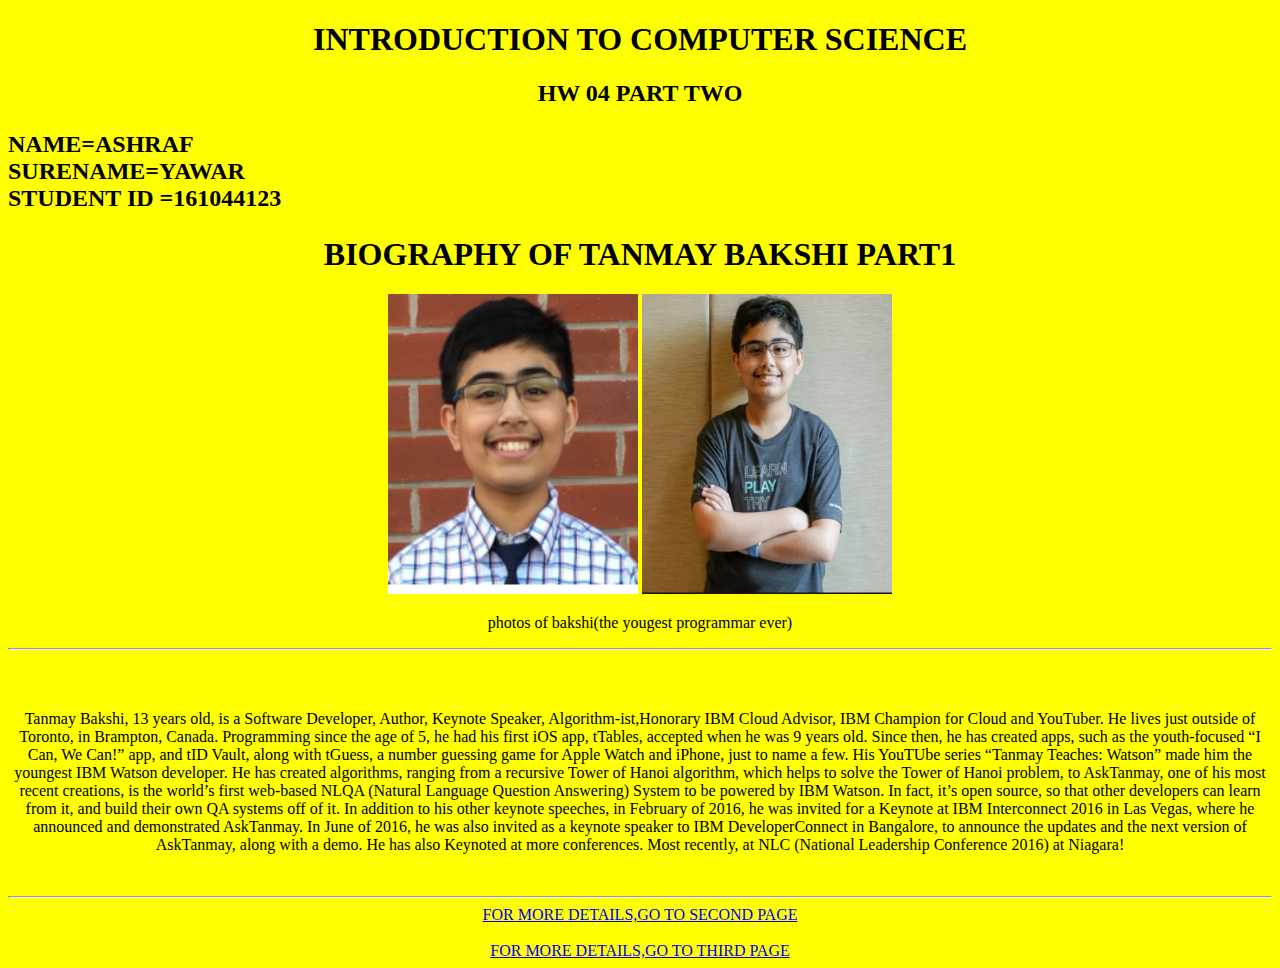
<file: assets/projects/html_css_homework/homework.html>
<!DOCTYPE html>
<html div style="background-color:yellow">
<body align="center"  color="red">

<h1 ALIGN="center">INTRODUCTION TO COMPUTER SCIENCE </h1>
<h2 ALIGN="center">HW 04 PART TWO </h>
<p align="left">NAME=ASHRAF <br>SURENAME=YAWAR<br>STUDENT ID =161044123</p>
<h1 align="center">BIOGRAPHY OF  TANMAY BAKSHI PART1</h1>
<img src="BAKSHI.PNG" width="250" height="300"> </img>
<img src="BAKSHI2.PNG" width="250" height="300"></img>
<p> photos of bakshi(the yougest programmar ever)</p>
<hr>
<br>
<br>
<p align="center">Tanmay Bakshi, 13 years old, is a Software Developer, Author, Keynote Speaker, Algorithm-ist,Honorary IBM Cloud Advisor, IBM Champion for Cloud and YouTuber. He lives just outside of Toronto, in Brampton, Canada.
Programming since the age of 5, he had his first iOS app, tTables, accepted when he was 9 years old. Since then, he has created apps, such as the youth-focused “I Can, We Can!” app, and tID Vault, along with tGuess, a number guessing game for Apple Watch and iPhone, just to name a few.
His YouTUbe series “Tanmay Teaches: Watson” made him the youngest IBM Watson developer.
He has created algorithms, ranging from a recursive Tower of Hanoi algorithm, which helps to solve the Tower of Hanoi problem, to AskTanmay, one of his most recent creations, is the world’s first web-based NLQA (Natural Language Question Answering) System to be powered by IBM Watson. In fact, it’s open source, so that other developers can learn from it, and build their own QA systems off of it.
In addition to his other keynote speeches, in February of 2016, he was invited for a Keynote at IBM Interconnect 2016 in Las Vegas, where he announced and demonstrated AskTanmay. In June of 2016, he was also invited as a keynote speaker to IBM DeveloperConnect in Bangalore, to announce the updates and the next version of AskTanmay, along with a demo. 
He has also Keynoted at more conferences. Most recently, at NLC (National Leadership Conference 2016) at Niagara!
</p>
<br>
<hr>

<a href="second page.html"> FOR MORE DETAILS,GO TO SECOND PAGE</a>
<br>
<br>
<a href="third page.html"> FOR MORE DETAILS,GO TO THIRD PAGE</a>



</body>
</html>
</file>
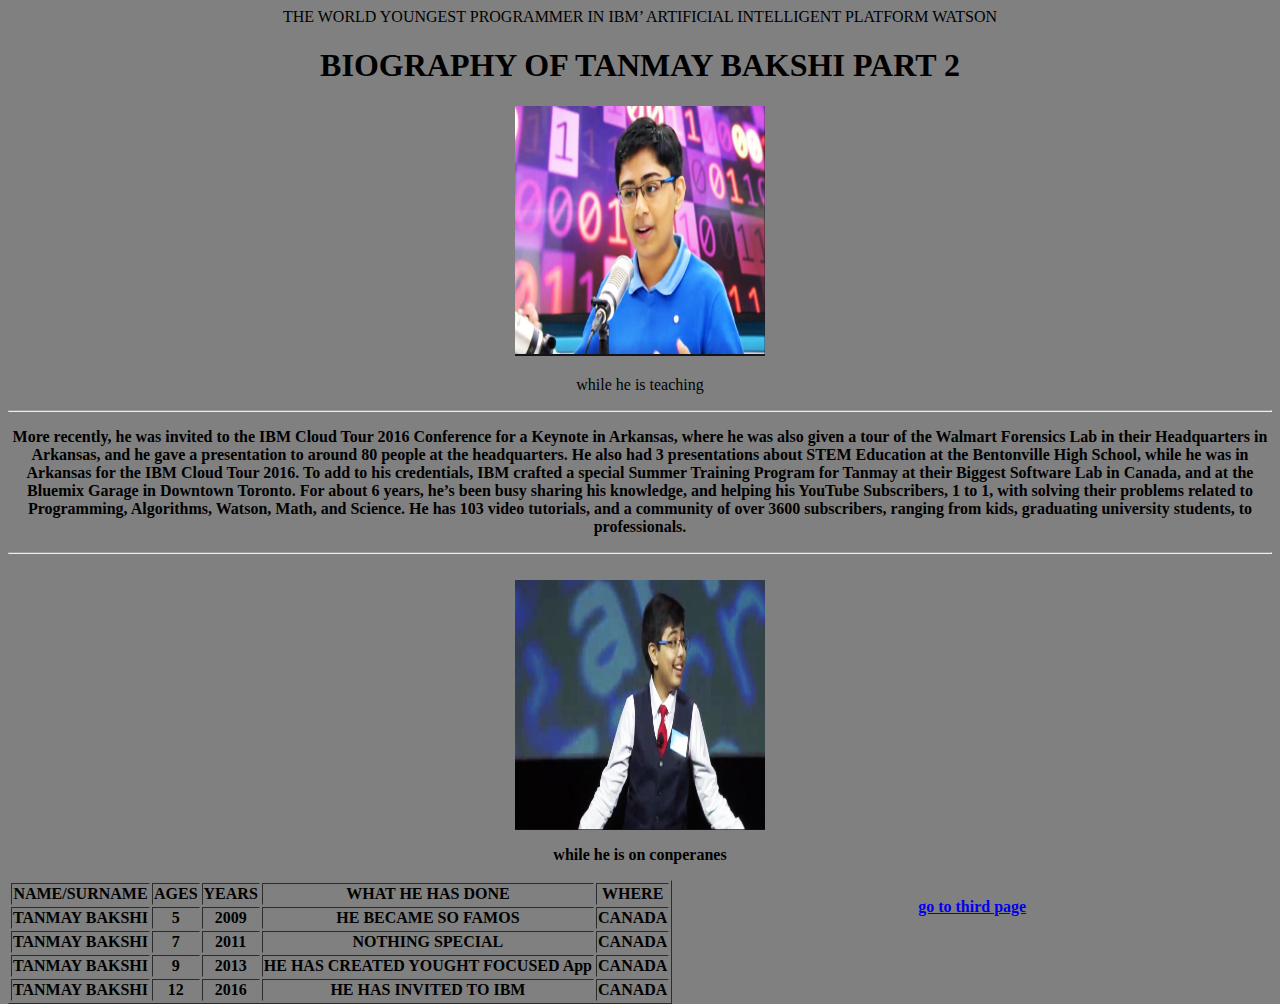
<file: assets/projects/html_css_homework/second page.html>
<!DOCTYPE HTML>

<html align="center" div style="background-color:gray">


<tiitle b>THE WORLD YOUNGEST PROGRAMMER IN IBM’ ARTIFICIAL INTELLIGENT PLATFORM WATSON</title>
<body>
<h1>BIOGRAPHY OF  TANMAY BAKSHI PART 2</h1>
<img src="BAKSHI3.PNG" width="250" height="250"></img>
<p align="center"> while he is teaching</p>
</head>
<body>

<hr>
<R>
<p align="center"><b>More recently, he was invited to the IBM Cloud Tour 2016 Conference for a Keynote in Arkansas, where he was also given a tour of the Walmart Forensics Lab in their Headquarters in Arkansas, and he gave a presentation to around 80 people at the headquarters. 
He also had 3 presentations about STEM Education at the Bentonville High School, while he was in Arkansas for the IBM Cloud Tour 2016.
To add to his credentials, IBM crafted a special Summer Training Program for Tanmay at their Biggest Software Lab in Canada, and at the Bluemix Garage in Downtown Toronto.
For about 6 years, he’s been busy sharing his knowledge, and helping his YouTube Subscribers, 1 to 1, with solving their problems related to Programming, Algorithms, Watson, Math, and Science.
He has 103 video tutorials, and a community of over 3600 subscribers, ranging from kids, graduating university students, to professionals.
</p>
<hr>
<br>
<table border="1" align="left">
<img src="BAKSHI4.PNG" width="250" height="250"align="center"></img>
<br>
<p align="center">while he is on conperanes </p>
  <tr>
    <th>NAME/SURNAME</th>
    <th>AGES</th>
	<th>YEARS</th>
	<th>WHAT HE HAS DONE</th>
	<th>WHERE </th>
  </tr>
  <tr>
    <td>TANMAY BAKSHI</td>
    <td>5</td>
	<td>2009</td>
	<td>HE BECAME SO FAMOS</td>
	<td>CANADA</td>
  </tr>
  <tr>
    <td>TANMAY BAKSHI</td>
    <td>7</td>
	<td>2011</td>
	<td>NOTHING SPECIAL</td>
	<td>CANADA</td>
  </tr>
  <tr>
  <td> TANMAY BAKSHI </td>
  <td>9</td>
  <td>2013</td>
  <td>HE HAS CREATED YOUGHT FOCUSED App</td>
  <td>CANADA</td>
  </tr>
  <tr> 

<td>TANMAY BAKSHI</td>
<td>12</td>
<td>2016</td>
<td>HE HAS INVITED TO IBM </td> 
<td>CANADA</td>
  </tr>
</table>
<br>
<a href="third page.html"> go to third page</a>

</body>
<br>

</html>
</file>
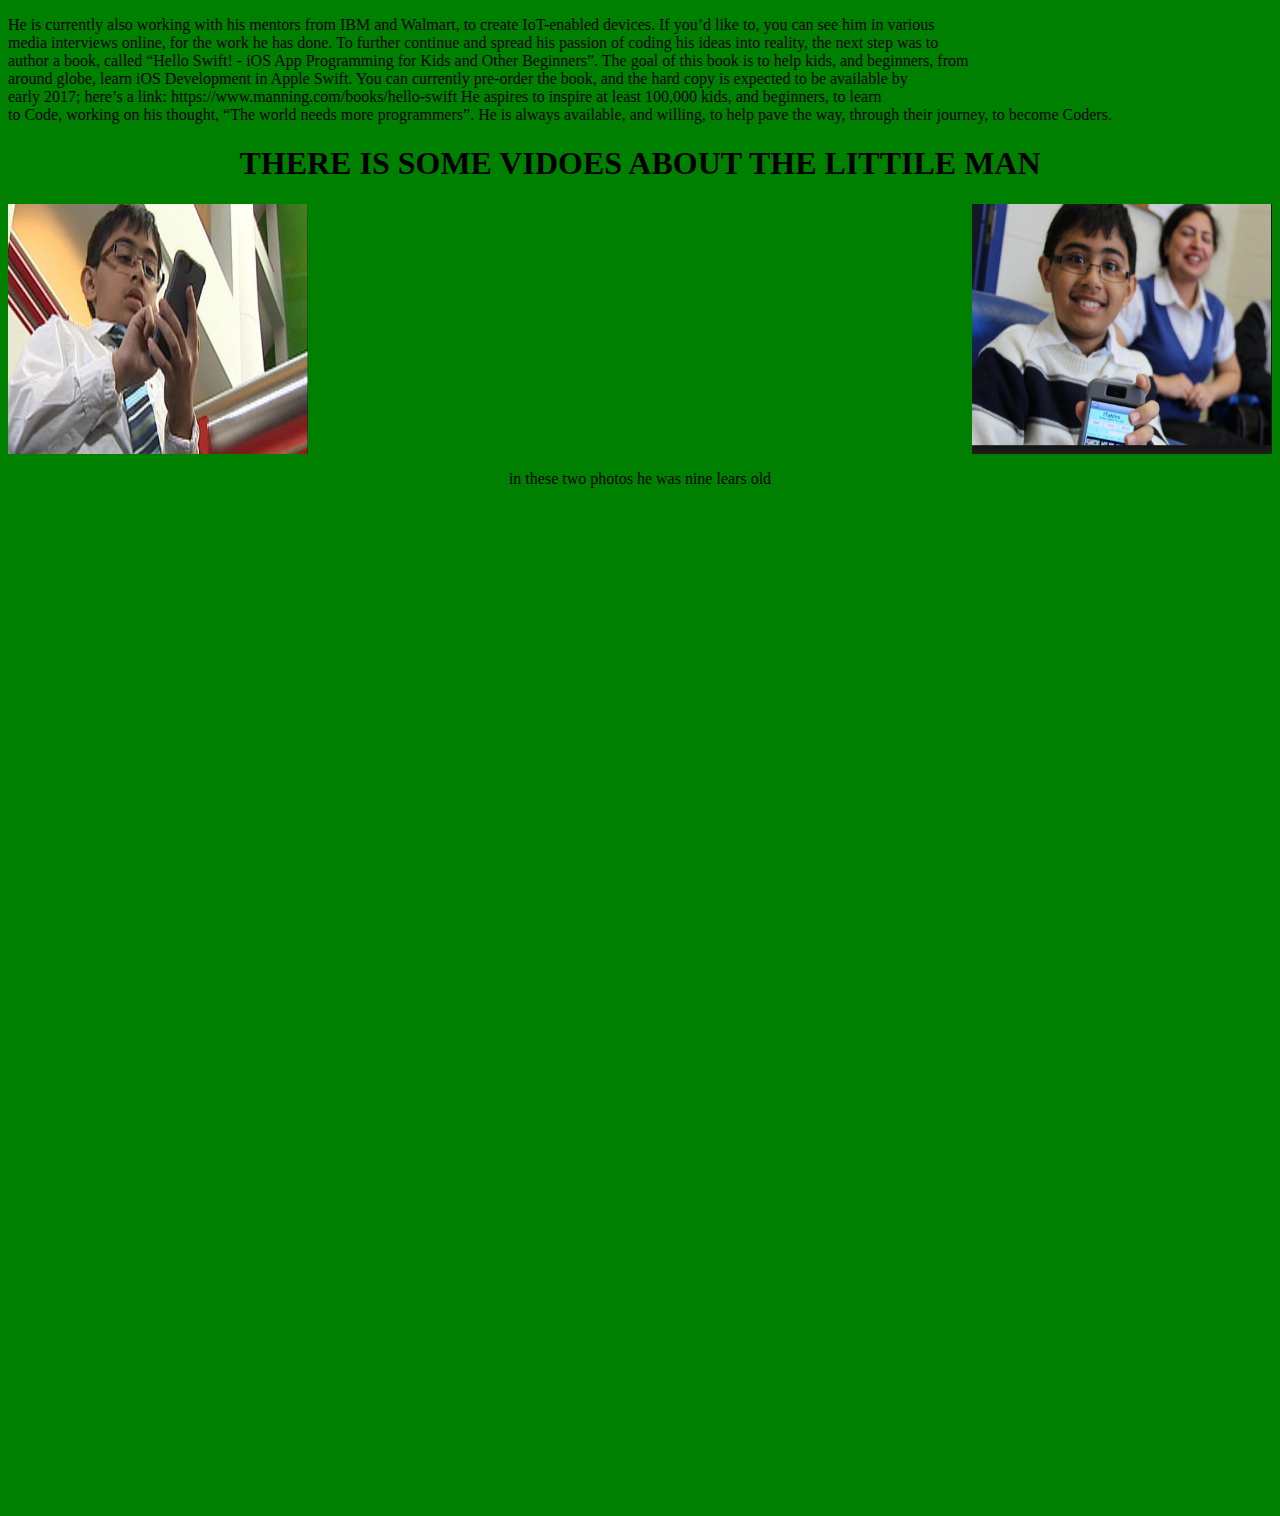
<file: assets/projects/html_css_homework/third page.html>
<!DOCTYPE html>
<html div style="background-color:green">
<head>
<style>
</style>
</head>
<body>
<p>He is currently also working with his mentors from IBM and Walmart, to create IoT-enabled devices.
If you’d like to, you can see him in various<br> media interviews online, for the work he has done.
To further continue and spread his passion of coding his ideas into reality, the next step was to<br> author a book, called “Hello Swift! - iOS App Programming for Kids and Other Beginners”. The goal of this book is to help kids, and beginners, from <br>around globe, learn iOS Development in Apple Swift. You can currently pre-order the book, and the hard copy is expected to be available by<br> early 2017; here’s a link: https://www.manning.com/books/hello-swift
He aspires to inspire at least 100,000 kids, and beginners, to learn<br> to Code, working on his thought, “The world needs more programmers”. He is always available, and willing, to help pave the way, through their journey, to become Coders.</p>

<h1 b align="center">THERE IS SOME VIDOES ABOUT THE LITTILE MAN</h1>
 
<img src="BAKSHI5.PNG" align="right" width="300" height="250"></img>
<img src="BAKSHI6.PNG" align="center" width="300" height="250"></img>
<br>
<p align="center">in these two photos he was nine lears old</p>

<iframe width="500" height="500" src="https://www.youtube.com/embed/qfhGT3t_0wk" frameborder="0" allowfullscreen></iframe>

<br>
<iframe width="500" height="500" src="https://www.youtube.com/embed/CoaHfW4Q9Hg" frameborder="0" allowfullscreen align="center"></iframe>


</body>
</html>
</file>
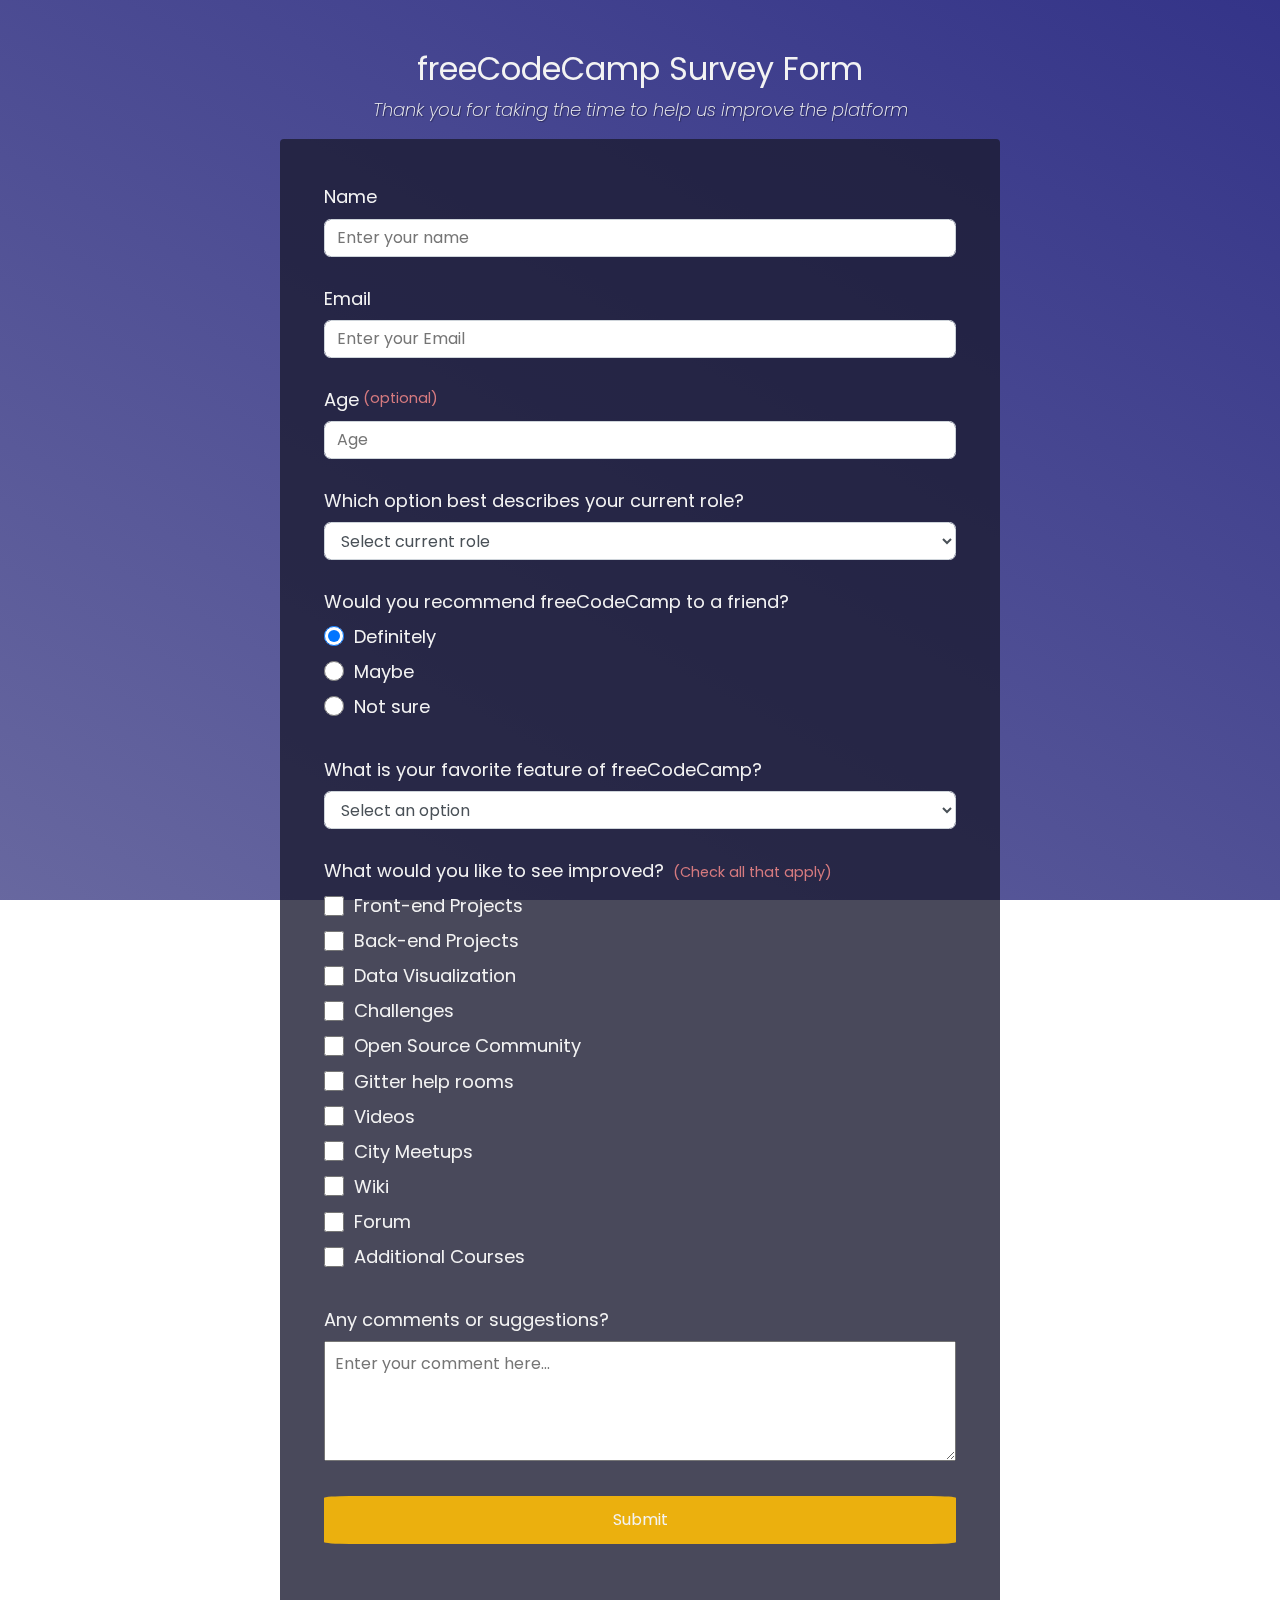
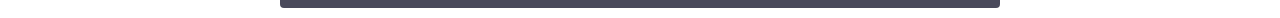
<file: assets/projects/survey_form_page/surveyFormPage.html>
<!DOCTYPE html>
<html lang="eng">

<head>
    <meta charset="UTF-8">
    <link rel="stylesheet" href="surveyFormStyles.css">
    <link rel="shortcut icon" type="image/x-icon" href="https://static.codepen.io/assets/favicon/favicon-aec34940fbc1a6e787974dcd360f2c6b63348d4b1f4e06c77743096d55480f33.ico">
    <title>Survey Form</title>
</head>

<body>
    <div class="container">
        <header class="header">
            <h1 id="title" class="text-center">freeCodeCamp Survey Form</h1>
            <p id="description" class="description text-center">
                Thank you for taking the time to help us improve the platform
            </p>
        </header>
        <form id="survey-form">
            <div class="form-group">
                <label id="name-label" for="name">Name</label>
                <input type="text" name="name" id="name" class="form-control" placeholder="Enter your name" required="">
            </div>
            <div class="form-group">
                <label id="email-label" for="email">Email</label>
                <input type="email" name="email" id="email" class="form-control" placeholder="Enter your Email" required="" data-kwimpalastatus="alive" data-kwimpalaid="1594716334386-1">
            </div>
            <div class="form-group">
                <label id="number-label" for="number">Age<span class="clue">(optional)</span></label>
                <input type="number" name="age" id="number" min="10" max="99" class="form-control" placeholder="Age" data-kwimpalastatus="alive" data-kwimpalaid="1594716334386-2">
            </div>
            <div class="form-group">
                <p>Which option best describes your current role?</p>
                <select id="dropdown" name="role" class="form-control" required="">
                    <option disabled="" selected="" value="">Select current role</option>
                    <option value="student">Student</option>
                    <option value="job">Full Time Job</option>
                    <option value="learner">Full Time Learner</option>
                    <option value="preferNo">Prefer not to say</option>
                    <option value="other">Other</option>
                </select>
            </div>
            <div class="form-group">
                <p>Would you recommend freeCodeCamp to a friend?</p>
                <label>
        <input name="user-recommend" value="definitely" type="radio" class="input-radio" checked="">Definitely</label>
                <label>
        <input name="user-recommend" value="maybe" type="radio" class="input-radio">Maybe</label>
                <label><input name="user-recommend" value="not-sure" type="radio" class="input-radio">Not sure</label>
            </div>
            <div class="form-group">
                <p>
                    What is your favorite feature of freeCodeCamp?
                </p>
                <select id="most-like" name="mostLike" class="form-control" required="">
        <option disabled="" selected="" value="">Select an option</option>
        <option value="challenges">Challenges</option>
        <option value="projects">Projects</option>
        <option value="community">Community</option>
        <option value="openSource">Open Source</option>
        </select>
            </div>
            <div class="form-group">
                <p>
                    What would you like to see improved?
                    <span class="clue">(Check all that apply)</span>
                </p>
                <label><input name="prefer" value="front-end-projects" type="checkbox" class="input-checkbox">Front-end Projects</label>
                <label>
        <input name="prefer" value="back-end-projects" type="checkbox" class="input-checkbox">Back-end Projects</label>
                <label><input name="prefer" value="data-visualization" type="checkbox" class="input-checkbox">Data Visualization</label>
                <label><input name="prefer" value="challenges" type="checkbox" class="input-checkbox">Challenges</label>
                <label><input name="prefer" value="open-source-community" type="checkbox" class="input-checkbox">Open Source Community</label>
                <label><input name="prefer" value="gitter-help-rooms" type="checkbox" class="input-checkbox">Gitter help rooms</label>
                <label><input name="prefer" value="videos" type="checkbox" class="input-checkbox">Videos</label>
                <label><input name="prefer" value="city-meetups" type="checkbox" class="input-checkbox">City Meetups</label>
                <label><input name="prefer" value="wiki" type="checkbox" class="input-checkbox">Wiki</label>
                <label><input name="prefer" value="forum" type="checkbox" class="input-checkbox">Forum</label>
                <label><input name="prefer" value="additional-courses" type="checkbox" class="input-checkbox">Additional Courses</label>
            </div>
            <div class="form-group">
                <p>Any comments or suggestions?</p>
                <textarea id="comments" class="input-textarea" name="comment" placeholder="Enter your comment here..."></textarea>
            </div>
            <div class="form-group">
                <button type="submit" id="submit" class="submit-button">Submit</button>
            </div>
        </form>
    </div>
</body>

</html>
</file>
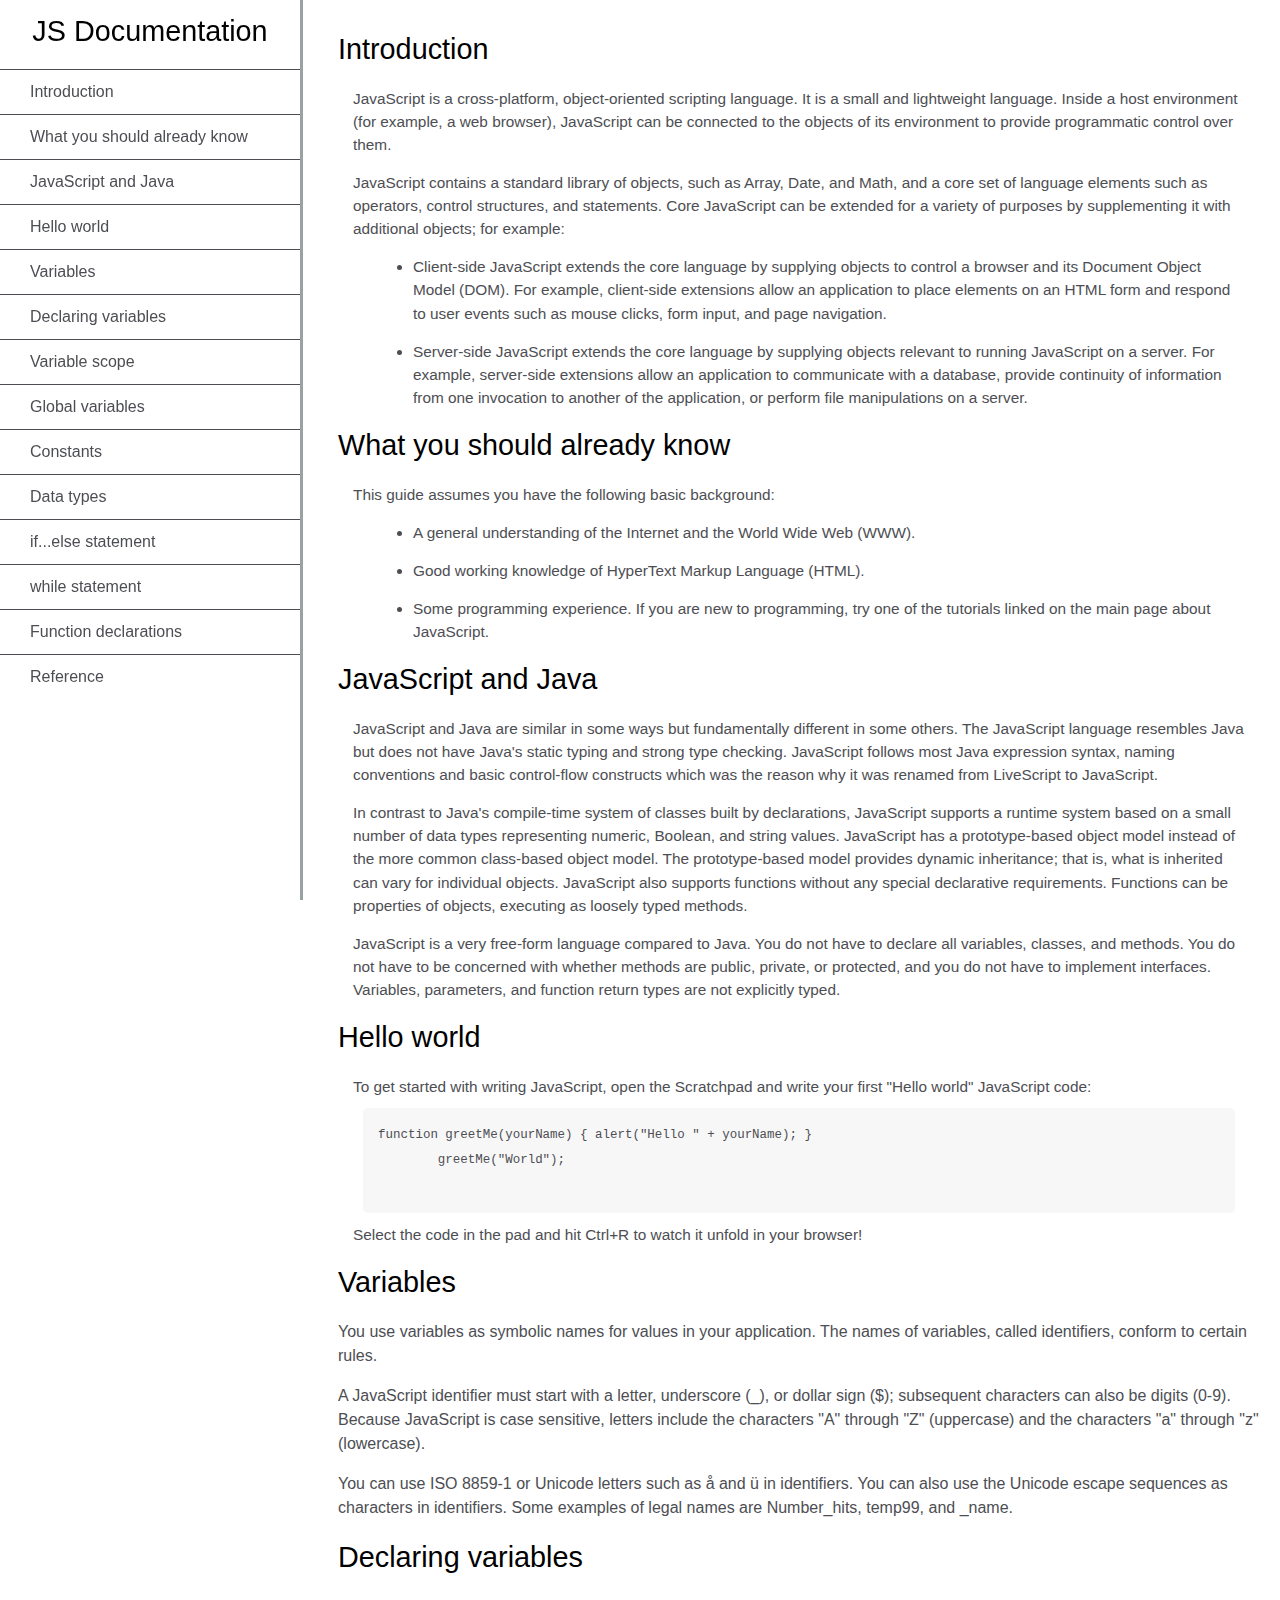
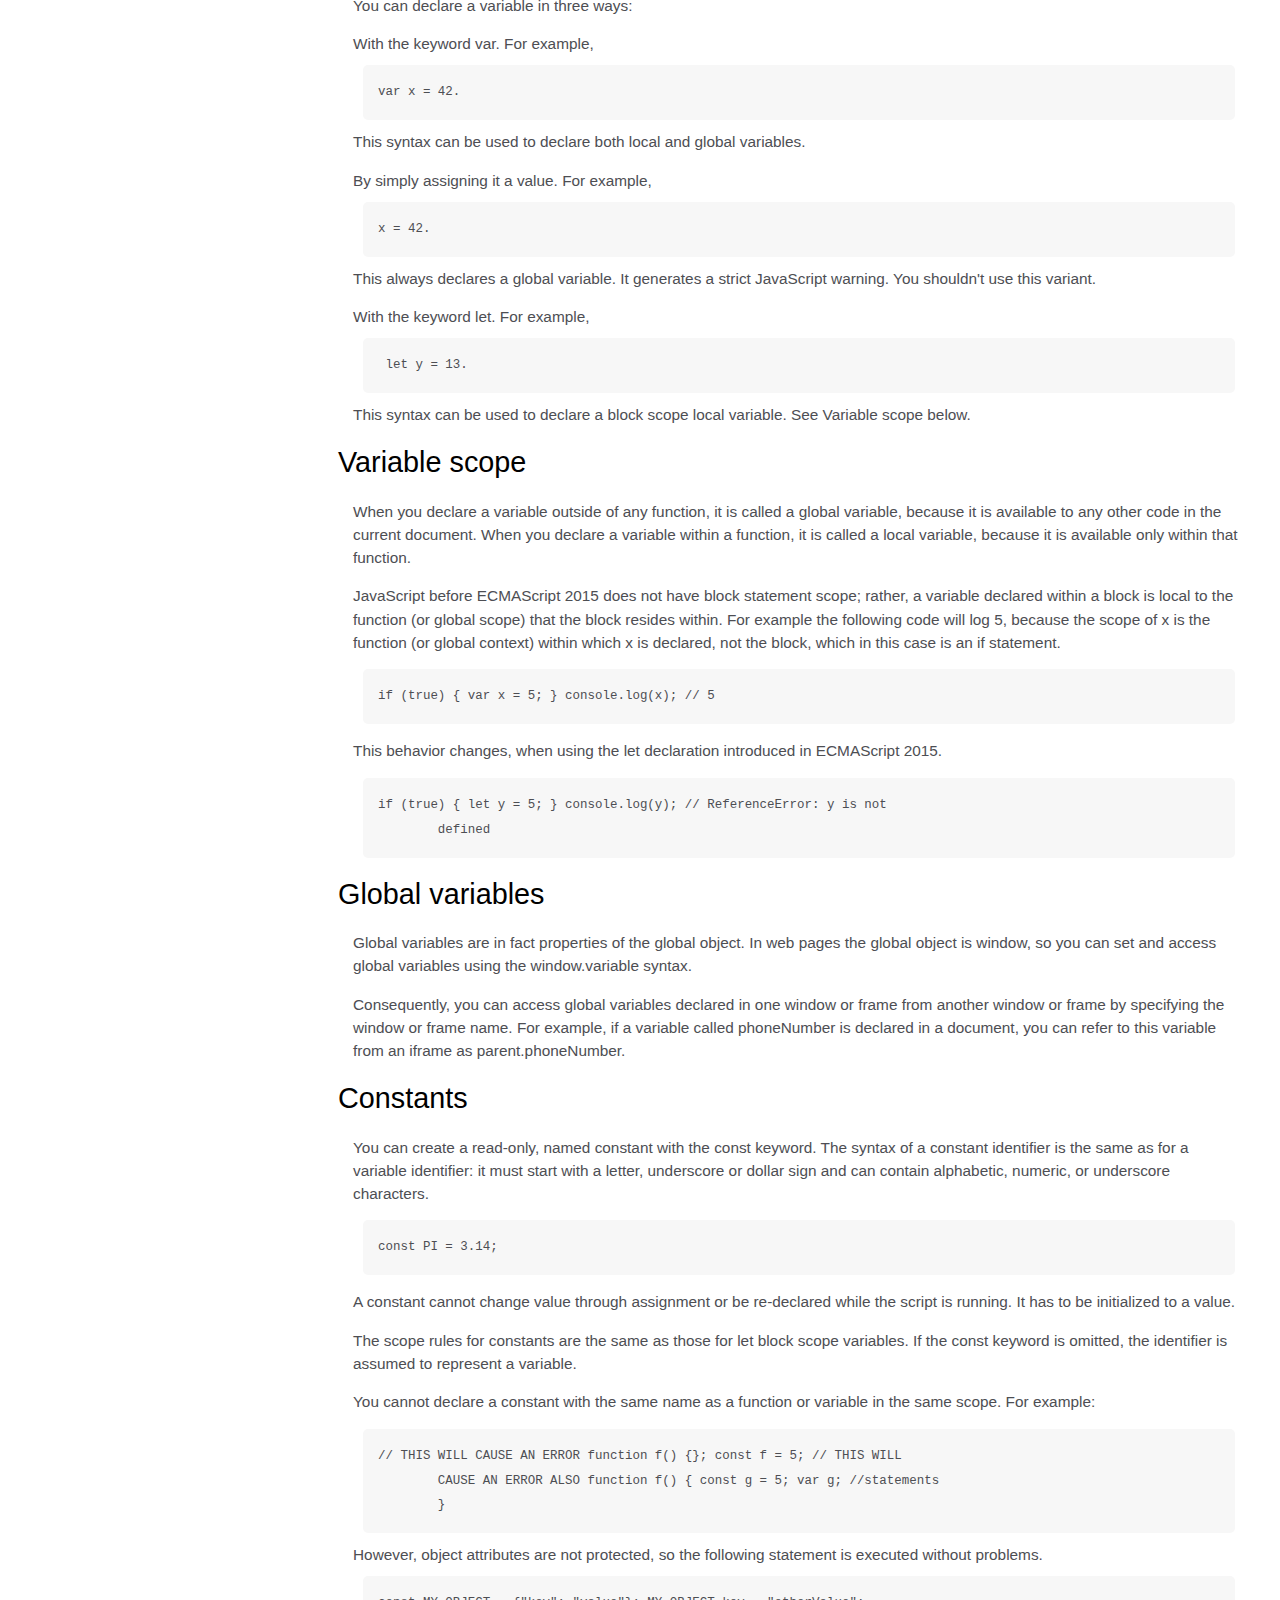
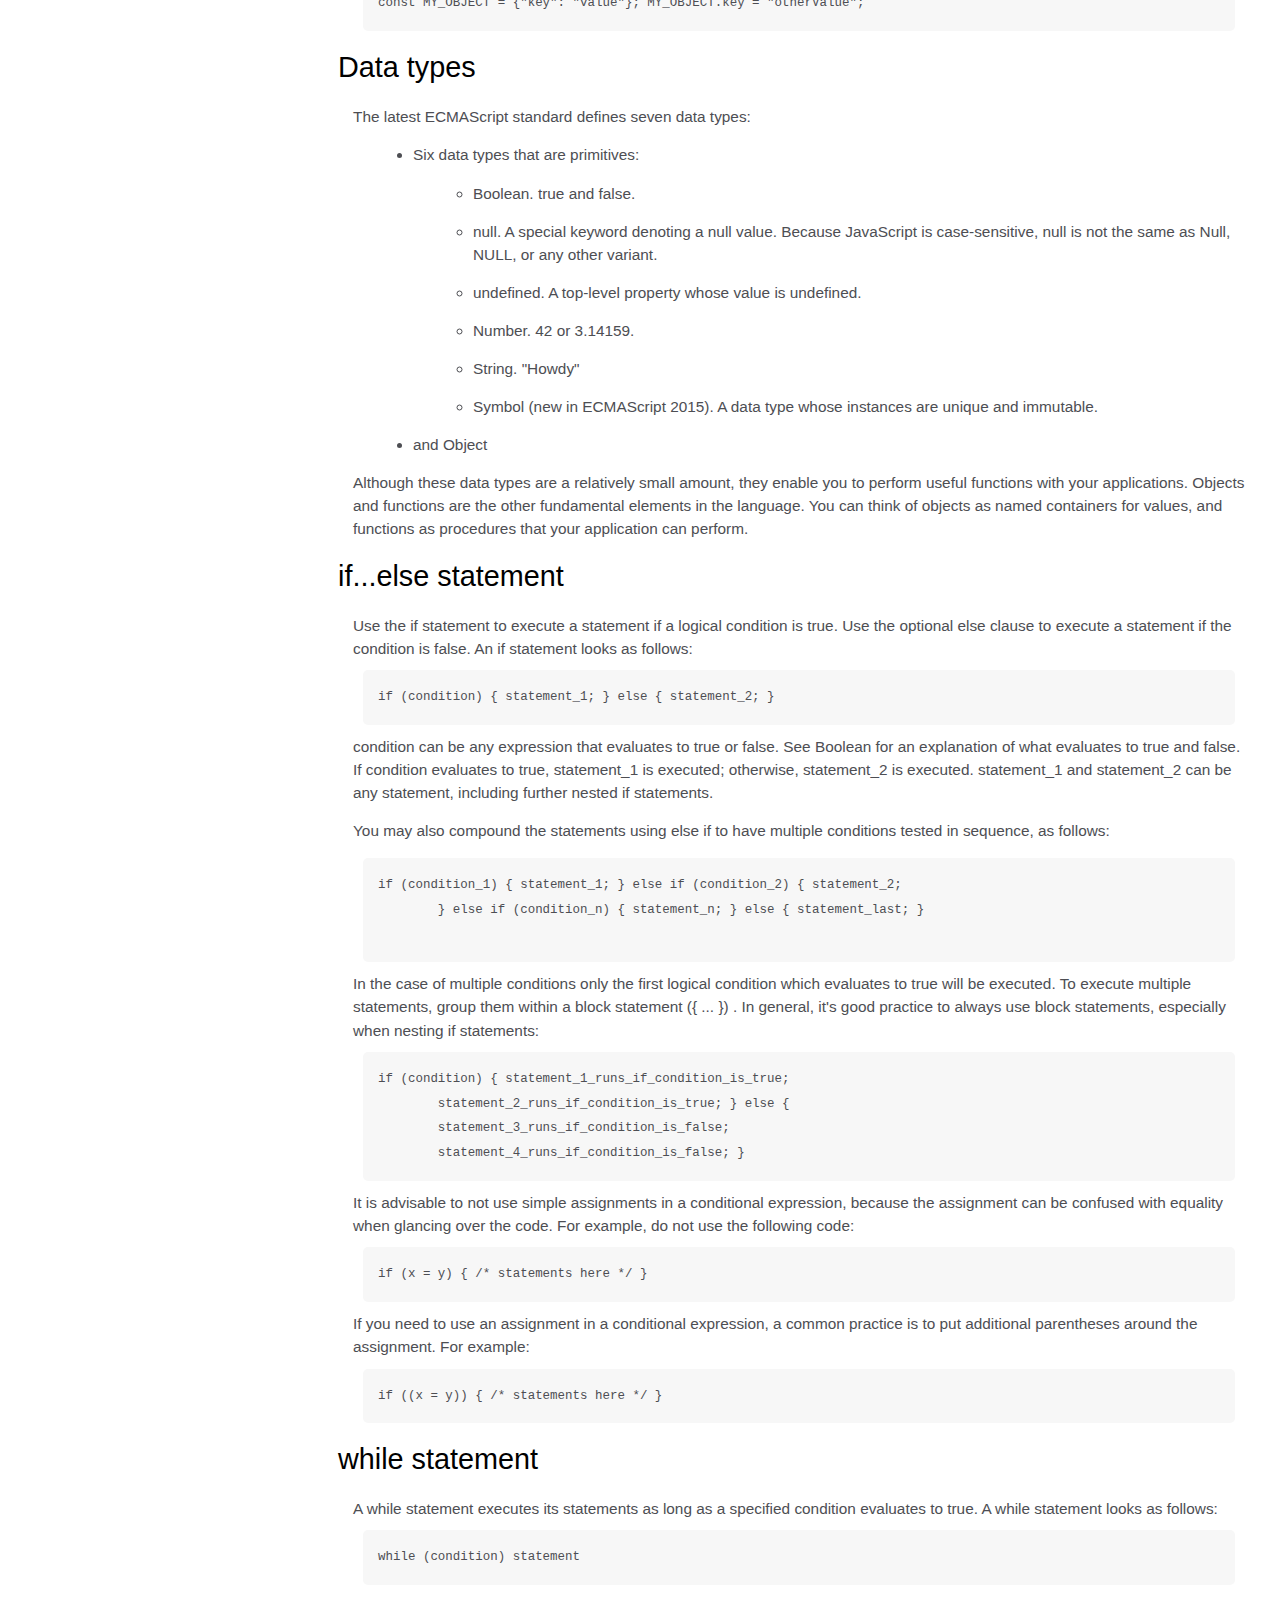
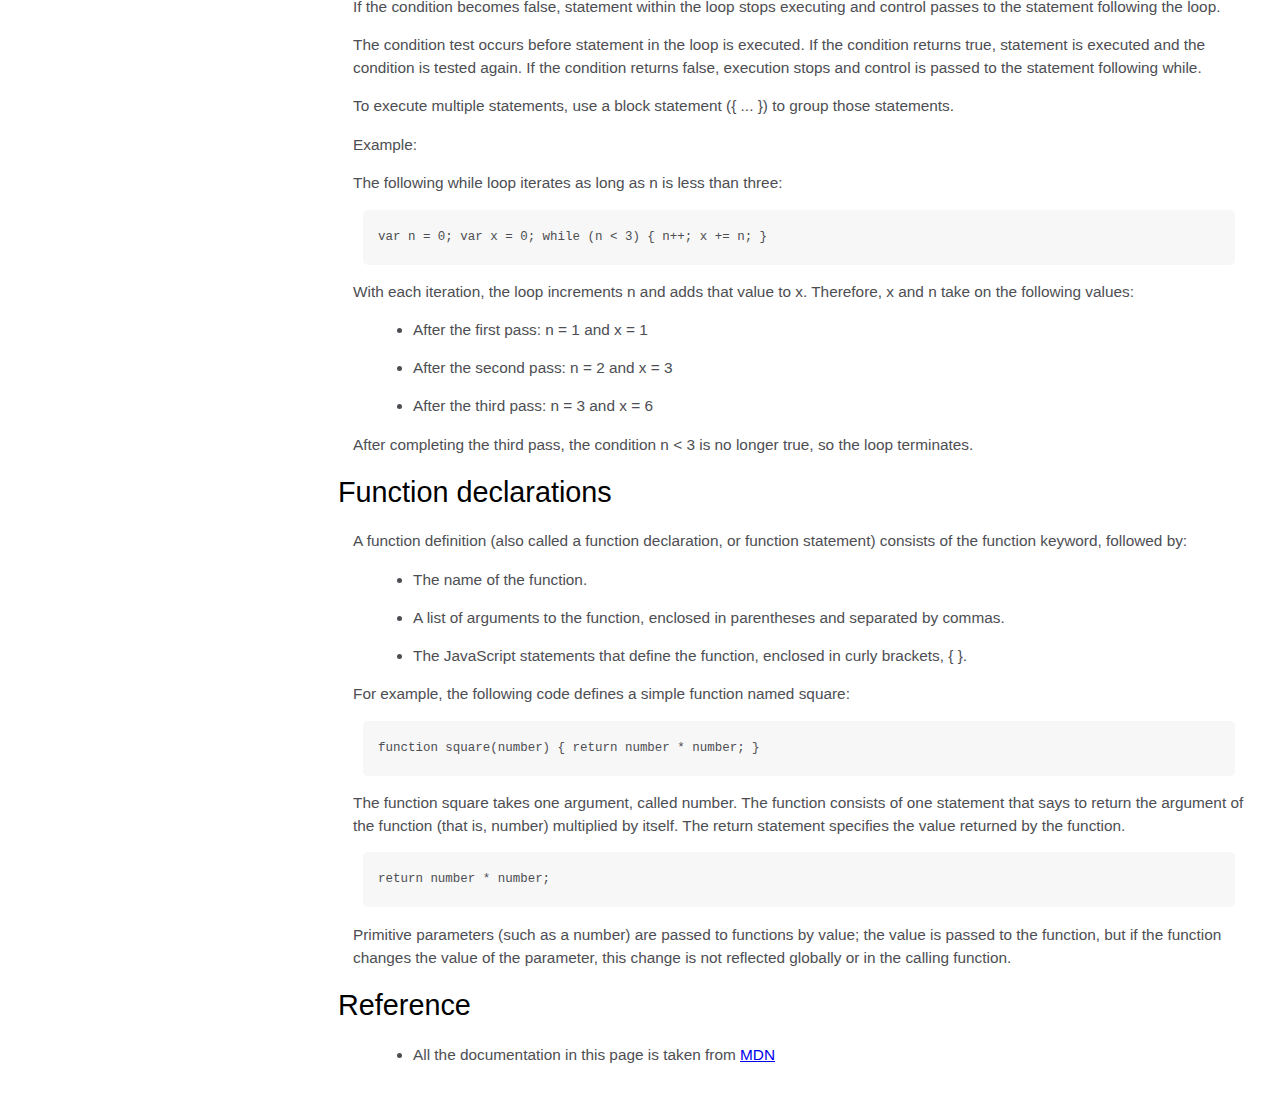
<file: assets/projects/technical_documentation_page/technicalDocumentationPage.html>
<html lang="en">

<head>
    <meta charset="UTF-8">
    <meta name="apple-mobile-web-app-title" content="CodePen">
    <link rel="shortcut icon" type="image/x-icon" href="https://static.codepen.io/assets/favicon/favicon-aec34940fbc1a6e787974dcd360f2c6b63348d4b1f4e06c77743096d55480f33.ico">
    <title>Technical Documentation Page</title>
    <link rel="stylesheet" href="technicalDocumentationStyles.css">
</head>

<body translate="no">
    <nav id="navbar">
        <header>JS Documentation</header>
        <ul>
            <li><a class="nav-link" href="#Introduction">Introduction</a></li>
            <li>
                <a class="nav-link" href="#What_you_should_already_know">What you should already know</a>
            </li>
            <li>
                <a class="nav-link" href="#JavaScript_and_Java">JavaScript and Java</a>
            </li>
            <li><a class="nav-link" href="#Hello_world">Hello world</a></li>
            <li><a class="nav-link" href="#Variables">Variables</a></li>
            <li>
                <a class="nav-link" href="#Declaring_variables">Declaring variables</a>
            </li>
            <li><a class="nav-link" href="#Variable_scope">Variable scope</a></li>
            <li><a class="nav-link" href="#Global_variables">Global variables</a></li>
            <li><a class="nav-link" href="#Constants">Constants</a></li>
            <li><a class="nav-link" href="#Data_types">Data types</a></li>
            <li>
                <a class="nav-link" href="#if...else_statement">if...else statement</a>
            </li>
            <li><a class="nav-link" href="#while_statement">while statement</a></li>
            <li>
                <a class="nav-link" href="#Function_declarations">Function declarations</a>
            </li>
            <li><a class="nav-link" href="#Reference">Reference</a></li>
        </ul>
    </nav>
    <main id="main-doc">
        <section class="main-section" id="Introduction">
            <header>Introduction</header>
            <article>
                <p>
                    JavaScript is a cross-platform, object-oriented scripting language. It is a small and lightweight language. Inside a host environment (for example, a web browser), JavaScript can be connected to the objects of its environment to provide programmatic control
                    over them.
                </p>
                <p>
                    JavaScript contains a standard library of objects, such as Array, Date, and Math, and a core set of language elements such as operators, control structures, and statements. Core JavaScript can be extended for a variety of purposes by supplementing it
                    with additional objects; for example:
                </p>
                <ul>
                    <li>
                        Client-side JavaScript extends the core language by supplying objects to control a browser and its Document Object Model (DOM). For example, client-side extensions allow an application to place elements on an HTML form and respond to user events such
                        as mouse clicks, form input, and page navigation.
                    </li>
                    <li>
                        Server-side JavaScript extends the core language by supplying objects relevant to running JavaScript on a server. For example, server-side extensions allow an application to communicate with a database, provide continuity of information from one invocation
                        to another of the application, or perform file manipulations on a server.
                    </li>
                </ul>
            </article>
        </section>
        <section class="main-section" id="What_you_should_already_know">
            <header>What you should already know</header>
            <article>
                <p>This guide assumes you have the following basic background:</p>
                <ul>
                    <li>
                        A general understanding of the Internet and the World Wide Web (WWW).
                    </li>
                    <li>Good working knowledge of HyperText Markup Language (HTML).</li>
                    <li>
                        Some programming experience. If you are new to programming, try one of the tutorials linked on the main page about JavaScript.
                    </li>
                </ul>
            </article>
        </section>
        <section class="main-section" id="JavaScript_and_Java">
            <header>JavaScript and Java</header>
            <article>
                <p>
                    JavaScript and Java are similar in some ways but fundamentally different in some others. The JavaScript language resembles Java but does not have Java's static typing and strong type checking. JavaScript follows most Java expression syntax, naming conventions
                    and basic control-flow constructs which was the reason why it was renamed from LiveScript to JavaScript.
                </p>
                <p>
                    In contrast to Java's compile-time system of classes built by declarations, JavaScript supports a runtime system based on a small number of data types representing numeric, Boolean, and string values. JavaScript has a prototype-based object model instead
                    of the more common class-based object model. The prototype-based model provides dynamic inheritance; that is, what is inherited can vary for individual objects. JavaScript also supports functions without any special declarative requirements.
                    Functions can be properties of objects, executing as loosely typed methods.
                </p>
                <p>
                    JavaScript is a very free-form language compared to Java. You do not have to declare all variables, classes, and methods. You do not have to be concerned with whether methods are public, private, or protected, and you do not have to implement interfaces.
                    Variables, parameters, and function return types are not explicitly typed.
                </p>
            </article>
        </section>
        <section class="main-section" id="Hello_world">
            <header>Hello world</header>
            <article>
                To get started with writing JavaScript, open the Scratchpad and write your first "Hello world" JavaScript code:
                <code>function greetMe(yourName) { alert("Hello " + yourName); }
        greetMe("World");
        </code> Select the code in the pad and hit Ctrl+R to watch it unfold in your browser!
            </article>
        </section>
        <section class="main-section" id="Variables">
            <header>Variables</header>
            <p>
                You use variables as symbolic names for values in your application. The names of variables, called identifiers, conform to certain rules.
            </p>
            <p>
                A JavaScript identifier must start with a letter, underscore (_), or dollar sign ($); subsequent characters can also be digits (0-9). Because JavaScript is case sensitive, letters include the characters "A" through "Z" (uppercase) and the characters "a"
                through "z" (lowercase).
            </p>
            <p>
                You can use ISO 8859-1 or Unicode letters such as å and ü in identifiers. You can also use the Unicode escape sequences as characters in identifiers. Some examples of legal names are Number_hits, temp99, and _name.
            </p>
        </section>
        <section class="main-section" id="Declaring_variables">
            <header>Declaring variables</header>
            <article>
                You can declare a variable in three ways:
                <p>
                    With the keyword var. For example, <code>var x = 42.</code> This syntax can be used to declare both local and global variables.
                </p>
                <p>
                    By simply assigning it a value. For example, <code>x = 42.</code> This always declares a global variable. It generates a strict JavaScript warning. You shouldn't use this variant.
                </p>
                <p>
                    With the keyword let. For example,<code> let y = 13.</code> This syntax can be used to declare a block scope local variable. See Variable scope below.
                </p>
            </article>
        </section>
        <section class="main-section" id="Variable_scope">
            <header>Variable scope</header>
            <article>
                <p>
                    When you declare a variable outside of any function, it is called a global variable, because it is available to any other code in the current document. When you declare a variable within a function, it is called a local variable, because it is available
                    only within that function.
                </p>
                <p>
                    JavaScript before ECMAScript 2015 does not have block statement scope; rather, a variable declared within a block is local to the function (or global scope) that the block resides within. For example the following code will log 5, because the scope of
                    x is the function (or global context) within which x is declared, not the block, which in this case is an if statement.
                </p>
                <code>if (true) { var x = 5; } console.log(x); // 5</code>
                <p>
                    This behavior changes, when using the let declaration introduced in ECMAScript 2015.
                </p>
                <code>if (true) { let y = 5; } console.log(y); // ReferenceError: y is not
        defined</code>
            </article>
        </section>
        <section class="main-section" id="Global_variables">
            <header>Global variables</header>
            <article>
                <p>
                    Global variables are in fact properties of the global object. In web pages the global object is window, so you can set and access global variables using the window.variable syntax.
                </p>
                <p>
                    Consequently, you can access global variables declared in one window or frame from another window or frame by specifying the window or frame name. For example, if a variable called phoneNumber is declared in a document, you can refer to this variable
                    from an iframe as parent.phoneNumber.
                </p>
            </article>
        </section>
        <section class="main-section" id="Constants">
            <header>Constants</header>
            <article>
                <p>
                    You can create a read-only, named constant with the const keyword. The syntax of a constant identifier is the same as for a variable identifier: it must start with a letter, underscore or dollar sign and can contain alphabetic, numeric, or underscore
                    characters.
                </p>
                <code>const PI = 3.14;</code>
                <p>
                    A constant cannot change value through assignment or be re-declared while the script is running. It has to be initialized to a value.
                </p>
                <p>
                    The scope rules for constants are the same as those for let block scope variables. If the const keyword is omitted, the identifier is assumed to represent a variable.
                </p>
                <p>
                    You cannot declare a constant with the same name as a function or variable in the same scope. For example:
                </p>
                <code>// THIS WILL CAUSE AN ERROR function f() {}; const f = 5; // THIS WILL
        CAUSE AN ERROR ALSO function f() { const g = 5; var g; //statements
        }</code> However, object attributes are not protected, so the following statement is executed without problems.
                <code>const MY_OBJECT = {"key": "value"}; MY_OBJECT.key = "otherValue";</code>
            </article>
        </section>
        <section class="main-section" id="Data_types">
            <header>Data types</header>
            <article>
                <p>The latest ECMAScript standard defines seven data types:</p>
                <ul>
                    <li>
                        <p>Six data types that are primitives:</p>
                        <ul>
                            <li>Boolean. true and false.</li>
                            <li>
                                null. A special keyword denoting a null value. Because JavaScript is case-sensitive, null is not the same as Null, NULL, or any other variant.
                            </li>
                            <li>undefined. A top-level property whose value is undefined.</li>
                            <li>Number. 42 or 3.14159.</li>
                            <li>String. "Howdy"</li>
                            <li>
                                Symbol (new in ECMAScript 2015). A data type whose instances are unique and immutable.
                            </li>
                        </ul>
                    </li>
                    <li>and Object</li>
                </ul>
                Although these data types are a relatively small amount, they enable you to perform useful functions with your applications. Objects and functions are the other fundamental elements in the language. You can think of objects as named containers for values,
                and functions as procedures that your application can perform.
            </article>
        </section>
        <section class="main-section" id="if...else_statement">
            <header>if...else statement</header>
            <article>
                Use the if statement to execute a statement if a logical condition is true. Use the optional else clause to execute a statement if the condition is false. An if statement looks as follows:
                <code>if (condition) { statement_1; } else { statement_2; }</code> condition can be any expression that evaluates to true or false. See Boolean for an explanation of what evaluates to true and false. If condition evaluates to true, statement_1
                is executed; otherwise, statement_2 is executed. statement_1 and statement_2 can be any statement, including further nested if statements.
                <p>
                    You may also compound the statements using else if to have multiple conditions tested in sequence, as follows:
                </p>
                <code>if (condition_1) { statement_1; } else if (condition_2) { statement_2;
        } else if (condition_n) { statement_n; } else { statement_last; }
        </code> In the case of multiple conditions only the first logical condition which evaluates to true will be executed. To execute multiple statements, group them within a block statement ({ ... }) . In general, it's good practice
                to always use block statements, especially when nesting if statements:
                <code>if (condition) { statement_1_runs_if_condition_is_true;
        statement_2_runs_if_condition_is_true; } else {
        statement_3_runs_if_condition_is_false;
        statement_4_runs_if_condition_is_false; }</code> It is advisable to not use simple assignments in a conditional expression, because the assignment can be confused with equality when glancing over the code. For example, do not use
                the following code:
                <code>if (x = y) { /* statements here */ }</code> If you need to use an assignment in a conditional expression, a common practice is to put additional parentheses around the assignment. For example:
                <code>if ((x = y)) { /* statements here */ }</code>
            </article>
        </section>
        <section class="main-section" id="while_statement">
            <header>while statement</header>
            <article>
                A while statement executes its statements as long as a specified condition evaluates to true. A while statement looks as follows:
                <code>while (condition) statement</code> If the condition becomes false, statement within the loop stops executing and control passes to the statement following the loop.
                <p>
                    The condition test occurs before statement in the loop is executed. If the condition returns true, statement is executed and the condition is tested again. If the condition returns false, execution stops and control is passed to the statement following
                    while.
                </p>
                <p>
                    To execute multiple statements, use a block statement ({ ... }) to group those statements.
                </p>
                Example:
                <p>The following while loop iterates as long as n is less than three:</p>
                <code>var n = 0; var x = 0; while (n &lt; 3) { n++; x += n; }</code>
                <p>
                    With each iteration, the loop increments n and adds that value to x. Therefore, x and n take on the following values:
                </p>
                <ul>
                    <li>After the first pass: n = 1 and x = 1</li>
                    <li>After the second pass: n = 2 and x = 3</li>
                    <li>After the third pass: n = 3 and x = 6</li>
                </ul>
                <p>
                    After completing the third pass, the condition n &lt; 3 is no longer true, so the loop terminates.
                </p>
            </article>
        </section>
        <section class="main-section" id="Function_declarations">
            <header>Function declarations</header>
            <article>
                A function definition (also called a function declaration, or function statement) consists of the function keyword, followed by:
                <ul>
                    <li>The name of the function.</li>
                    <li>
                        A list of arguments to the function, enclosed in parentheses and separated by commas.
                    </li>
                    <li>
                        The JavaScript statements that define the function, enclosed in curly brackets, { }.
                    </li>
                </ul>
                <p>
                    For example, the following code defines a simple function named square:
                </p>
                <code>function square(number) { return number * number; }</code>
                <p>
                    The function square takes one argument, called number. The function consists of one statement that says to return the argument of the function (that is, number) multiplied by itself. The return statement specifies the value returned by the function.
                </p>
                <code>return number * number;</code>
                <p>
                    Primitive parameters (such as a number) are passed to functions by value; the value is passed to the function, but if the function changes the value of the parameter, this change is not reflected globally or in the calling function.
                </p>
            </article>
        </section>
        <section class="main-section" id="Reference">
            <header>Reference</header>
            <article>
                <ul>
                    <li>
                        All the documentation in this page is taken from
                        <a href="https://developer.mozilla.org/en-US/docs/Web/JavaScript/Guide" target="_blank">MDN</a>
                    </li>
                </ul>
            </article>
        </section>
    </main>
</body>

</html>
</file>
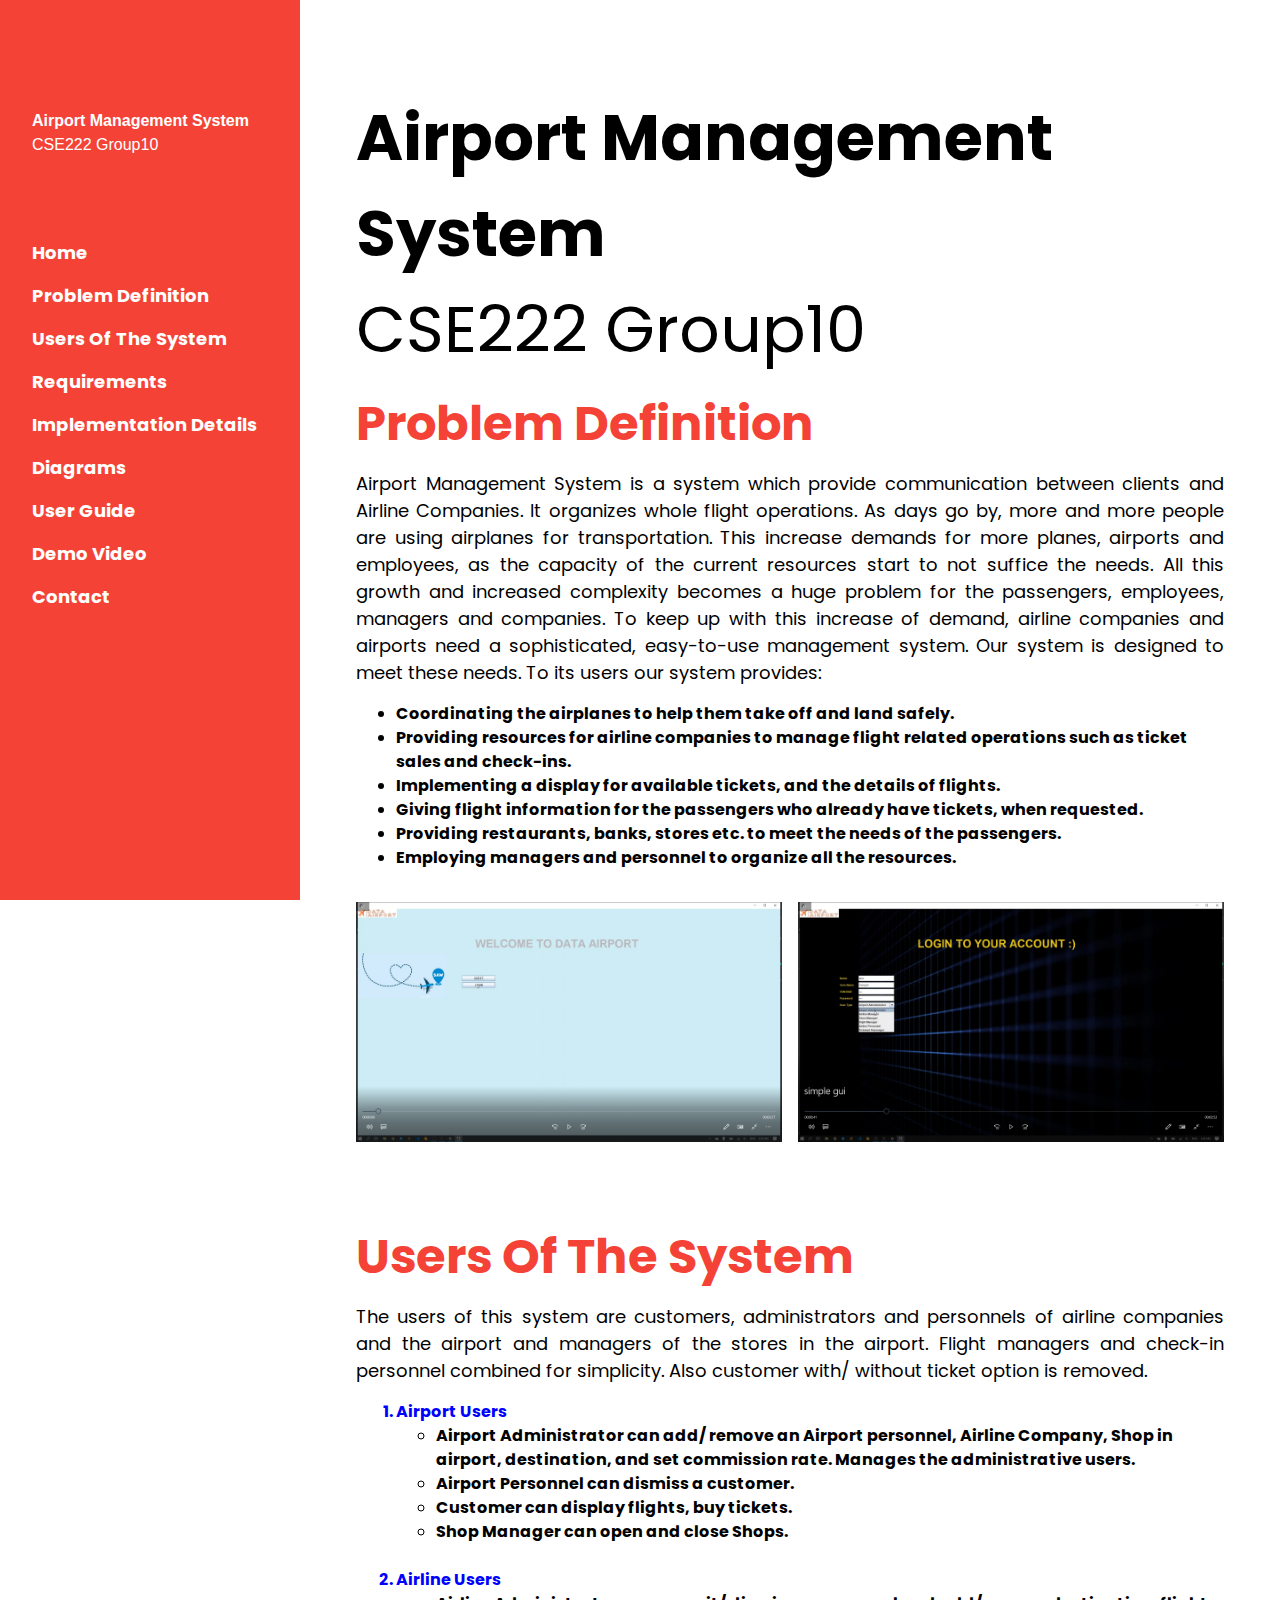
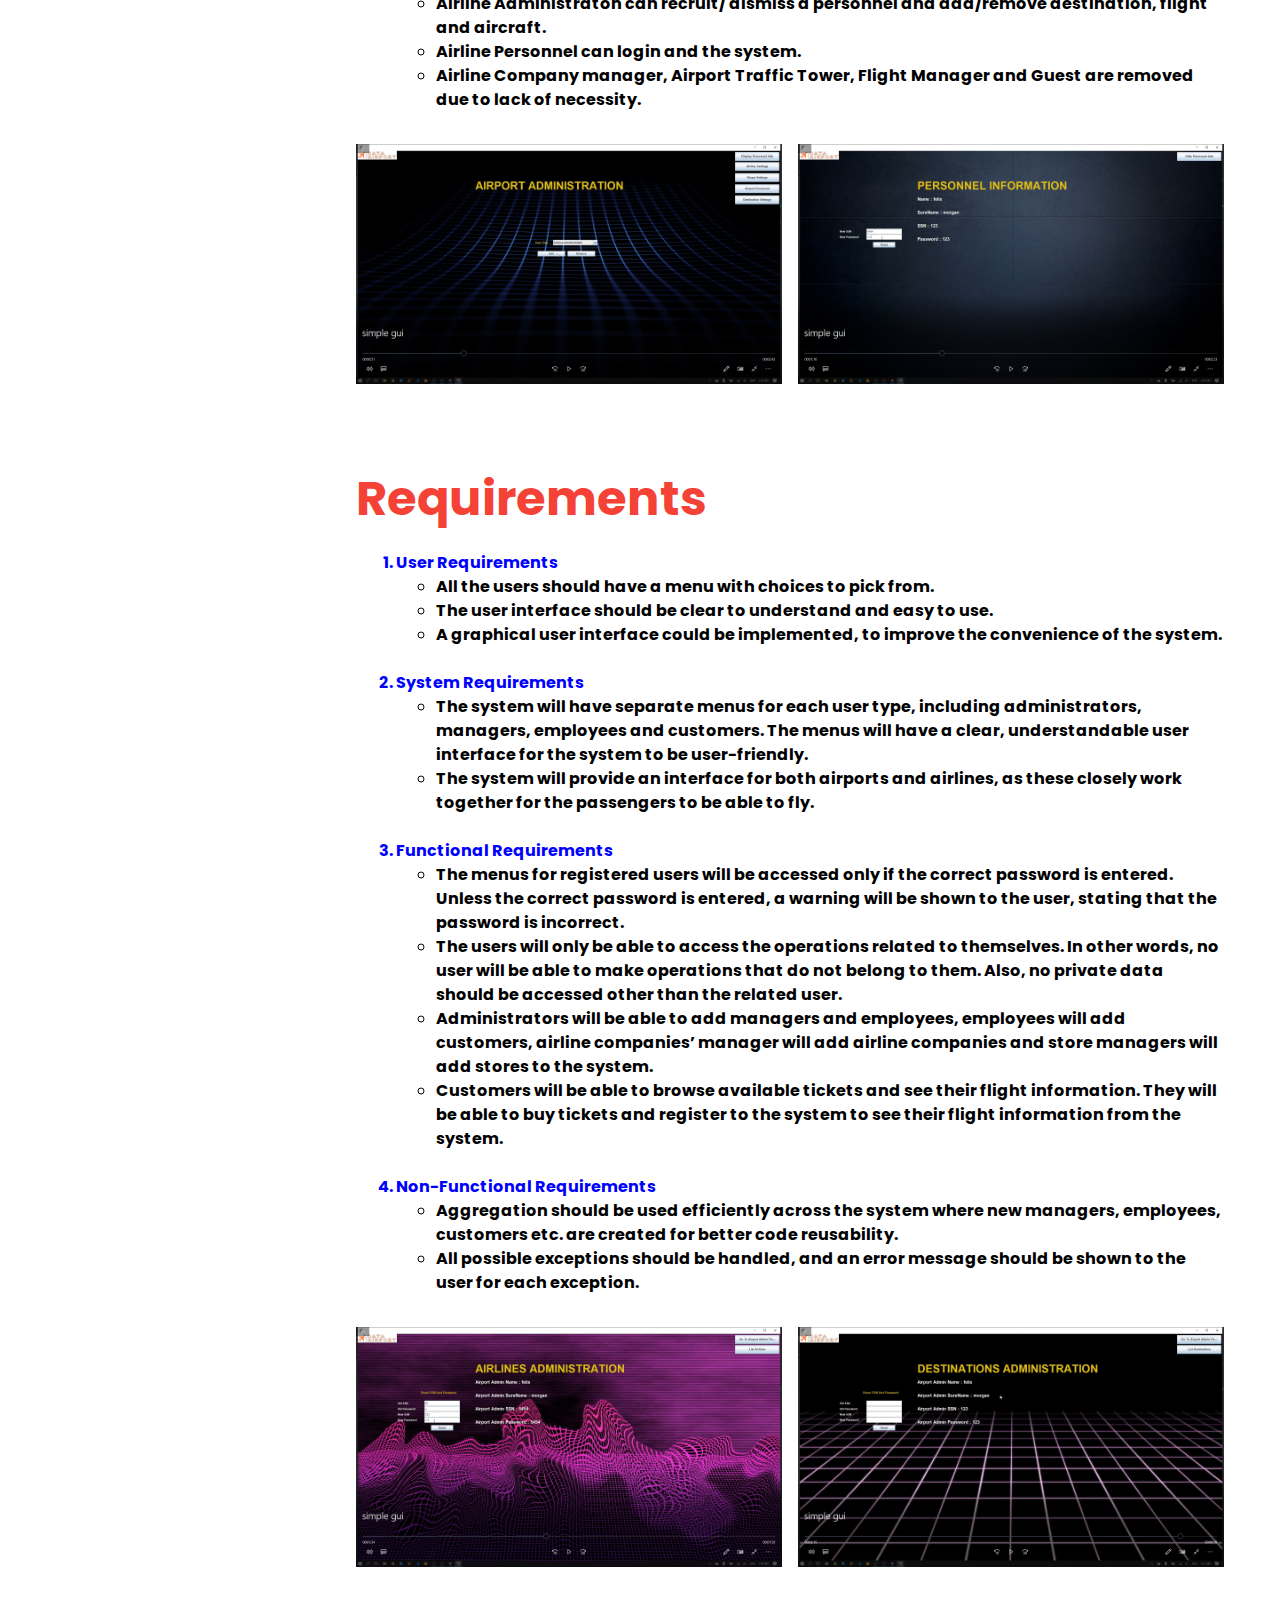
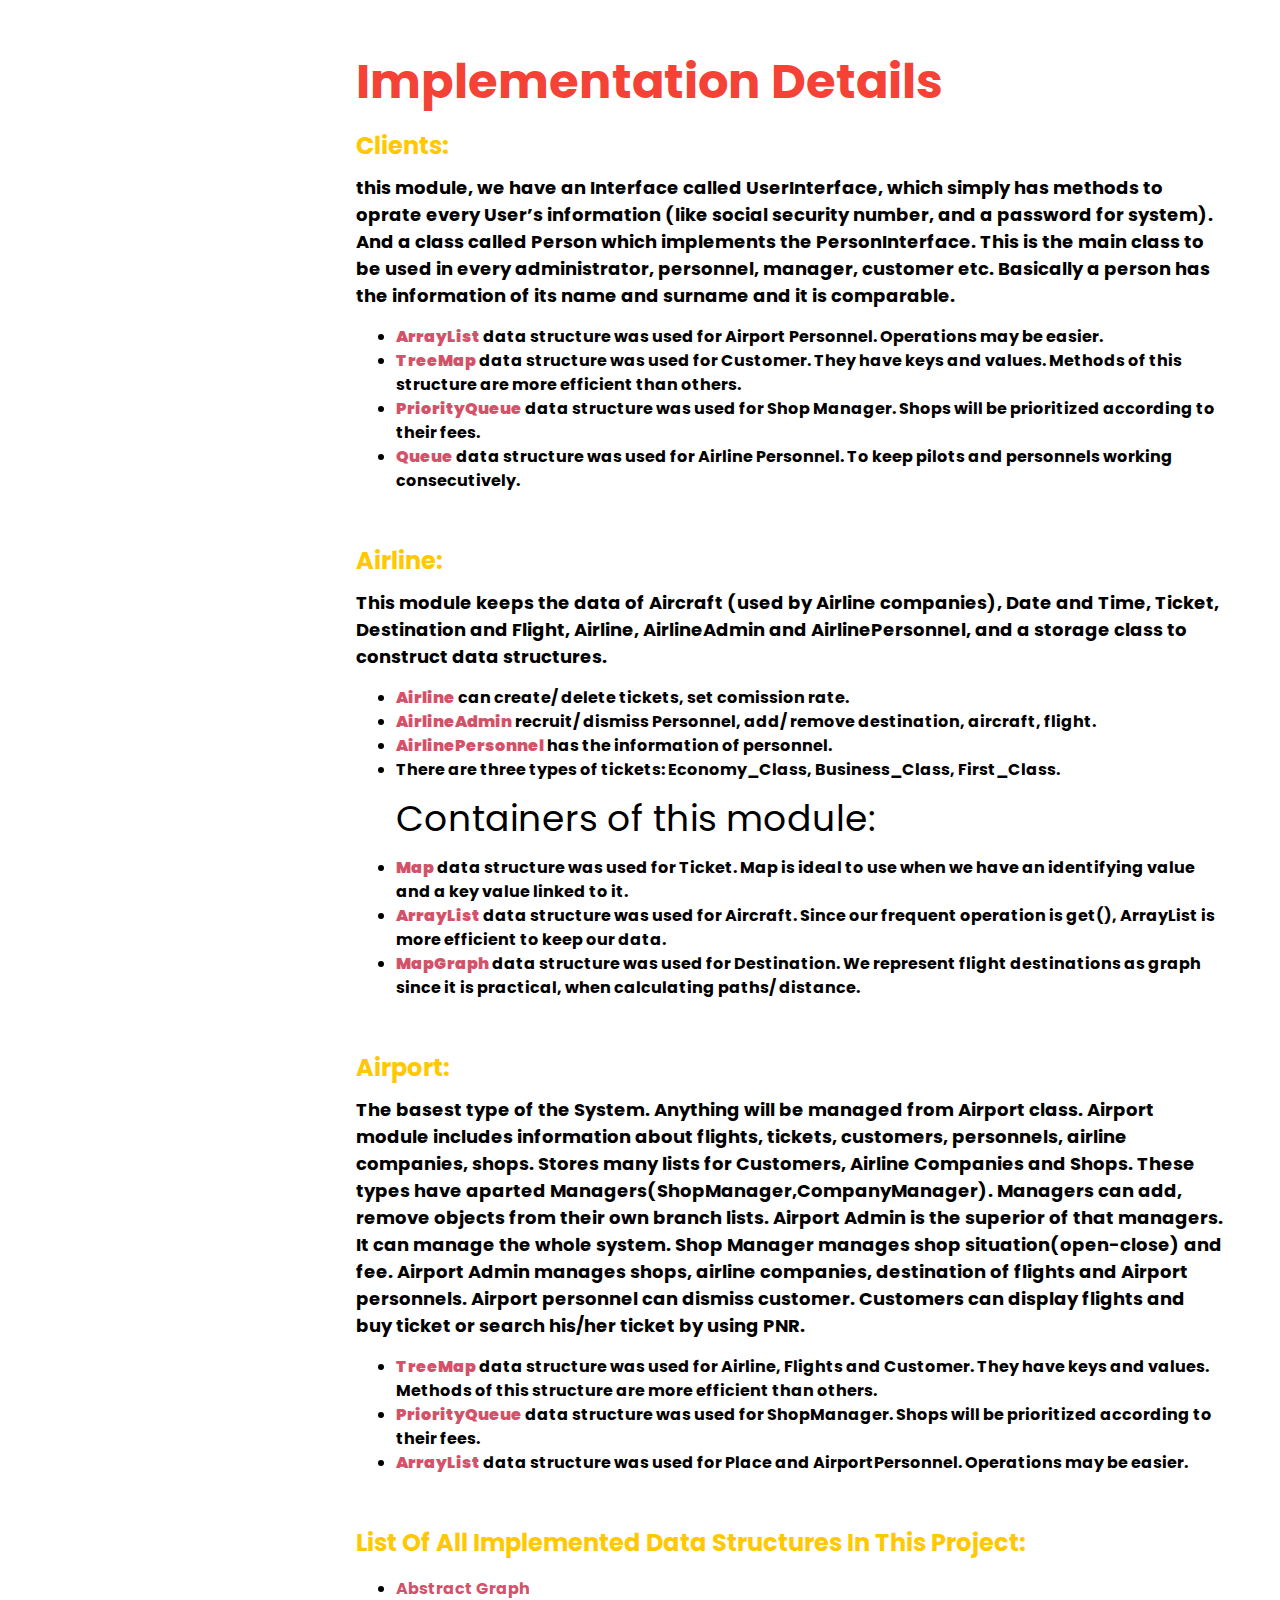
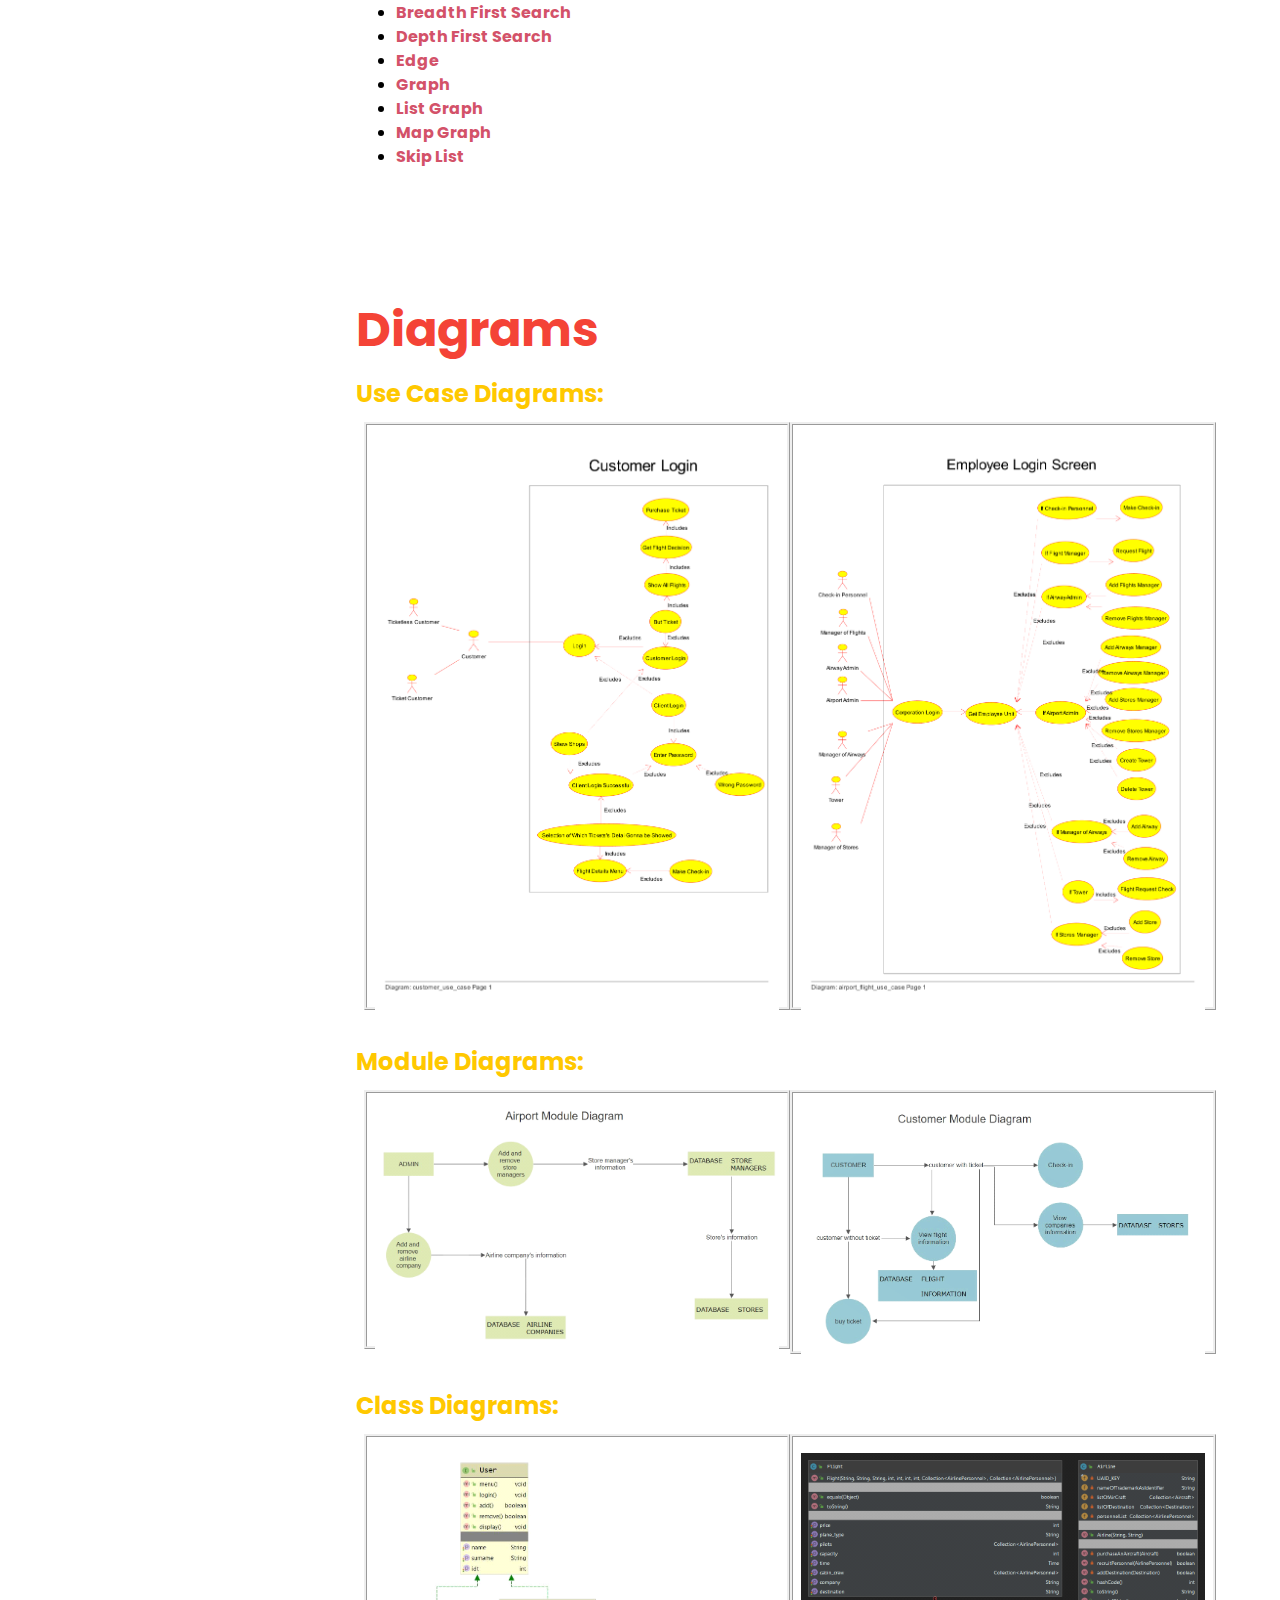
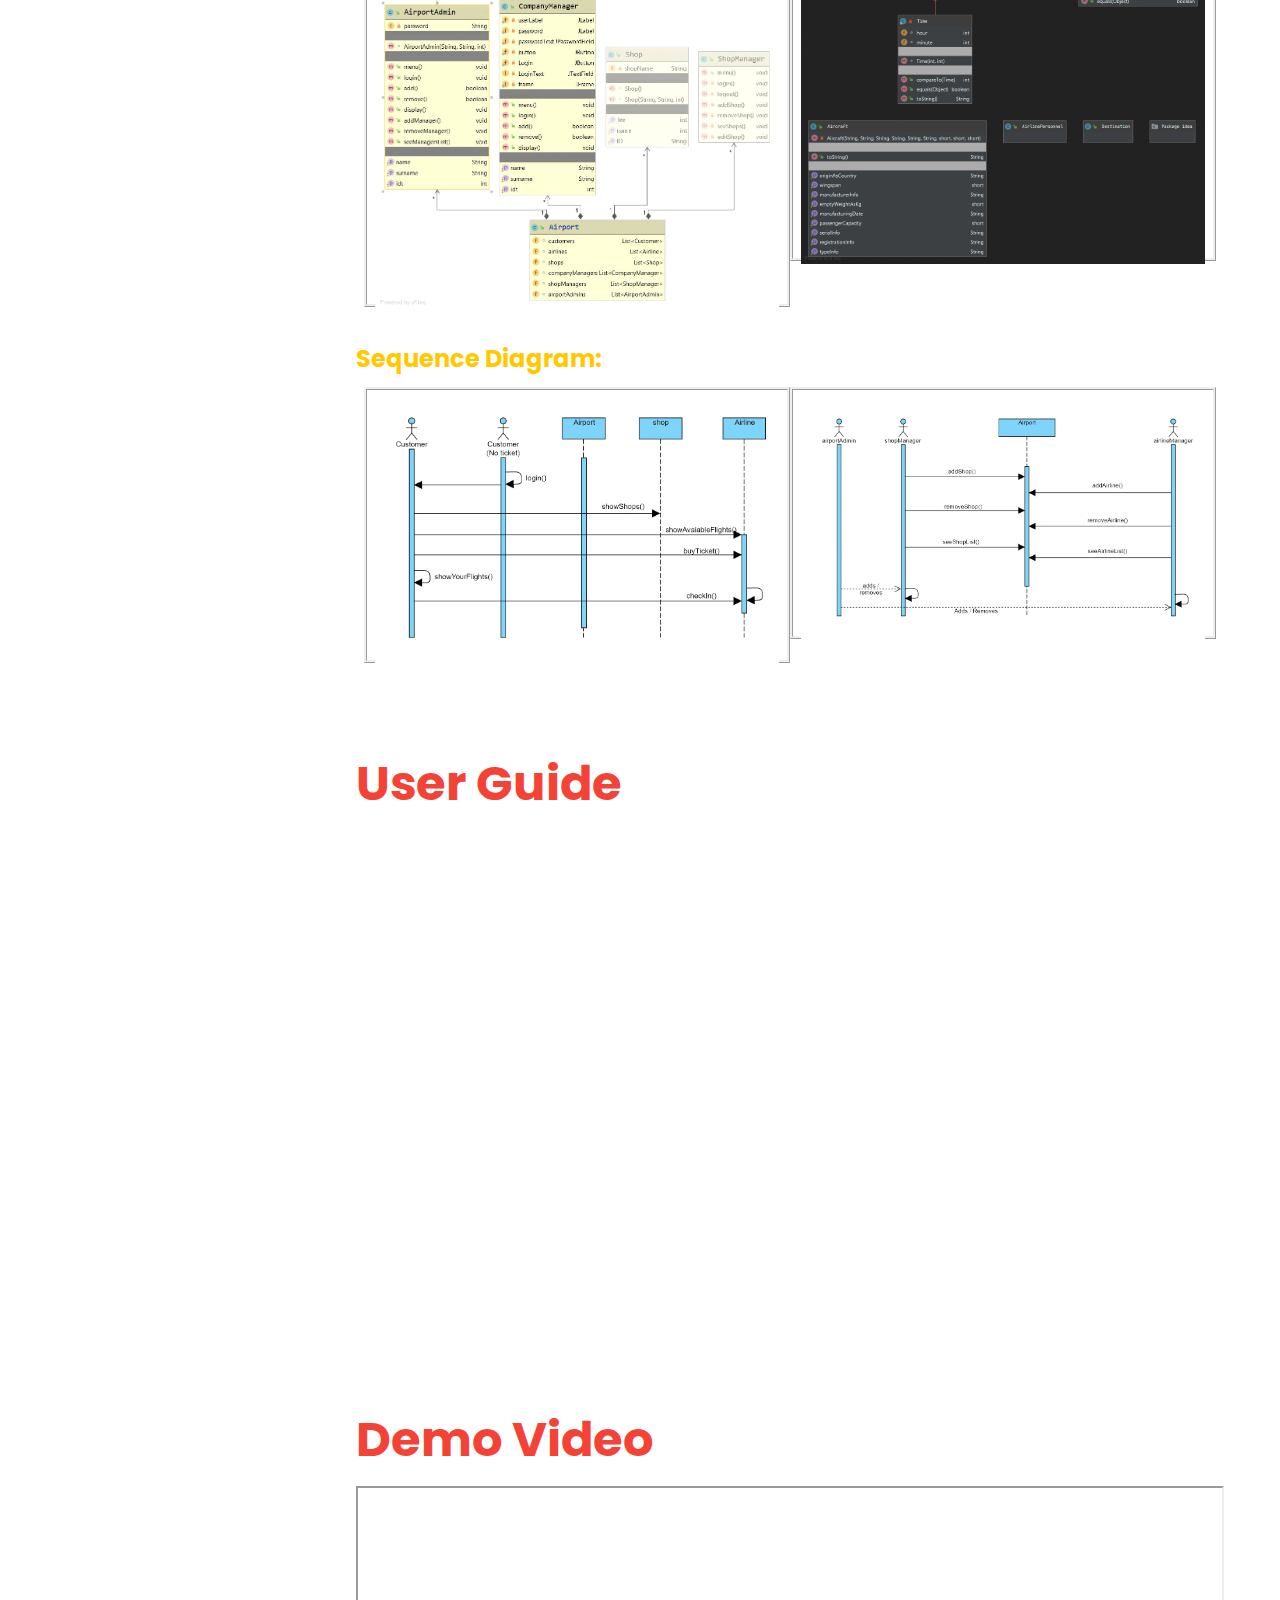
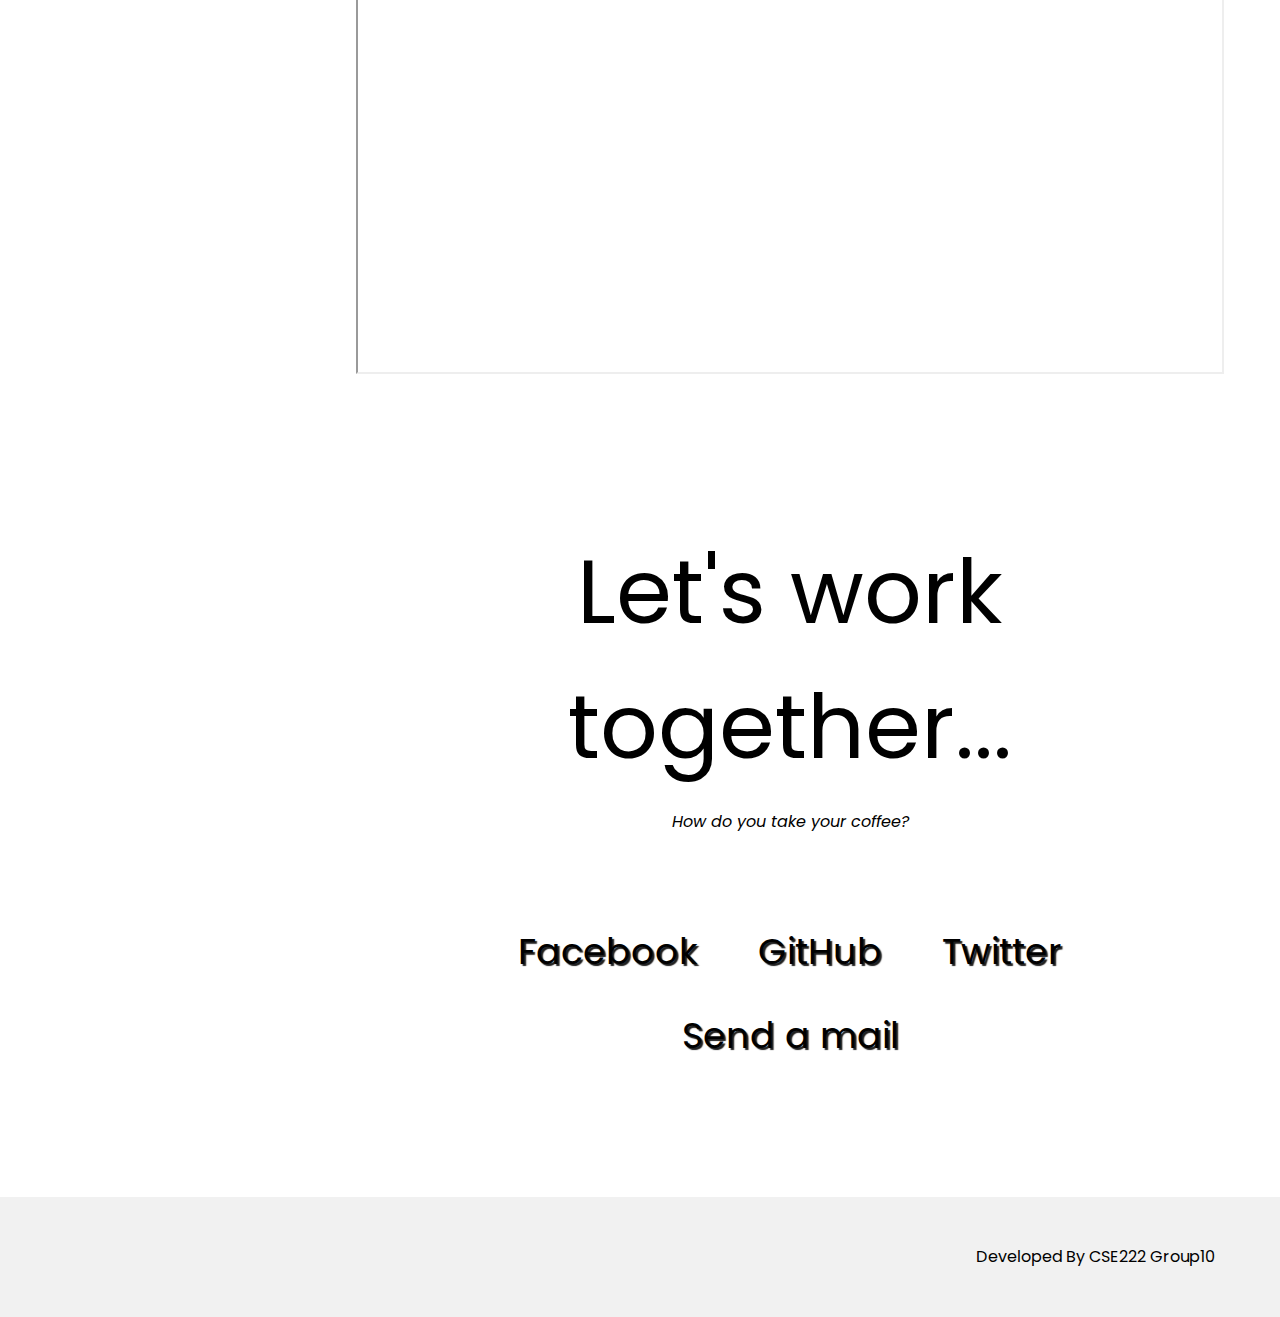
<file: assets/projects/dataStructureProject/html/dataProject.html>
<!DOCTYPE html>
<html lang="en">
<title>Airport Management System</title>
<meta charset="UTF-8">
<meta name="viewport" content="width=device-width, initial-scale=1">
<link rel="stylesheet" href="https://www.w3schools.com/w3css/4/w3.css">
<link rel="stylesheet" href="https://fonts.googleapis.com/css?family=Poppins">
<link rel="stylesheet" href="/assets/projects/dataStructureProject/css/styles.css">
<link rel="stylesheet" href="https://use.fontawesome.com/releases/v5.8.2/css/all.css" integrity="sha384-oS3vJWv+0UjzBfQzYUhtDYW+Pj2yciDJxpsK1OYPAYjqT085Qq/1cq5FLXAZQ7Ay" crossorigin="anonymous">

<body>

    <!-- Sidebar/menu -->
    <nav class="w3-sidebar w3-red w3-collapse w3-top w3-large w3-padding" style="z-index:3;width:300px;font-weight:bold;" id="mySidebar"><br>
        <a href="javascript:void(0)" onclick="w3_close()" class="w3-button w3-hide-large w3-display-topleft" style="width:100%;font-size:22px">Close Menu</a>
        <div class="w3-container">
            <h6 class="w3-padding-64"><b>Airport Management System<br></b>CSE222 Group10</h6>
        </div>
        <div class="w3-bar-block">
            <a href="#" onclick="w3_close()" class="w3-bar-item w3-button w3-hover-white">Home</a>
            <a href="#Prob-def" onclick="w3_close()" class="w3-bar-item w3-button w3-hover-white">Problem Definition</a>
            <a href="#users" onclick="w3_close()" class="w3-bar-item w3-button w3-hover-white">Users Of The System</a>
            <a href="#requirements" onclick="w3_close()" class="w3-bar-item w3-button w3-hover-white">Requirements</a>
            <a href="#implementaion-details" onclick="w3_close()" class="w3-bar-item w3-button w3-hover-white">Implementation Details</a>
            <a href="#diagrams" onclick="w3_close()" class="w3-bar-item w3-button w3-hover-white">Diagrams</a>
            <a href="#userguide" onclick="w3_close()" class="w3-bar-item w3-button w3-hover-white">User Guide</a>
            <a href="#demo" onclick="w3_close()" class="w3-bar-item w3-button w3-hover-white">Demo Video</a>
            <a href="#contact" onclick="w3_close()" class="w3-bar-item w3-button w3-hover-white">Contact</a>

        </div>
    </nav>

    <!-- Top menu on small screens -->
    <header class="w3-container w3-top w3-hide-large w3-red w3-xlarge w3-padding">
        <a href="javascript:void(0)" class="w3-button w3-red w3-margin-right" onclick="w3_open()">☰</a>
        <span>CSE222 Group10</span>
    </header>

    <!-- Overlay effect when opening sidebar on small screens -->
    <div class="w3-overlay w3-hide-large" onclick="w3_close()" style="cursor:pointer" title="close side menu" id="myOverlay"></div>

    <!-- !PAGE CONTENT! -->
    <div class="w3-main" style="margin-left:340px;margin-right:40px">

        <!-- Problem Definition -->
        <div class="w3-container" style="margin-top:80px" id="Prob-def">
            <h3 class="w3-jumbo"><b>Airport Management System</b><br><b></b>CSE222 Group10<b></h3>
            <h3 class="w3-xxxlarge w3-text-red"><b>Problem Definition</b></h3>

            <h5 align="justify">
                Airport Management System is a system which provide communication between clients and Airline Companies. It organizes whole flight operations. As days go by, more and more people are using airplanes for transportation. This increase demands for more planes,
                airports and employees, as the capacity of the current resources start to not suffice the needs. All this growth and increased complexity becomes a huge problem for the passengers, employees, managers and companies. To keep up with this
                increase of demand, airline companies and airports need a sophisticated, easy-to-use management system. Our system is designed to meet these needs. To its users our system provides:

            </h5>
            <ul>
                <li>Coordinating the airplanes to help them take off and land safely.</li>
                <li>Providing resources for airline companies to manage flight related operations such as ticket sales and check-ins.</li>
                <li>Implementing a display for available tickets, and the details of flights.</li>
                <li>Giving flight information for the passengers who already have tickets, when requested.</li>
                <li>Providing restaurants, banks, stores etc. to meet the needs of the passengers.</li>
                <li>Employing managers and personnel to organize all the resources.</li>
            </ul>

        </div>

        <!-- Photo grid (modal) -->
        <div class="w3-row-padding">
            <div class="w3-half">
                <img src="/assets/projects/dataStructureProject/images/1.png" style="width:100%" onclick="onClick(this)" alt="Welcome Page">
            </div>

            <div class="w3-half">
                <img src="/assets/projects/dataStructureProject/images/3.png" style="width:100%" onclick="onClick(this)" alt="Login Page">
            </div>
        </div>

        <!-- Modal for full size images on click-->
        <div id="modal01" class="w3-modal w3-black" style="padding-top:0" onclick="this.style.display='none'">
            <span class="w3-button w3-black w3-xxlarge w3-display-topright">×</span>
            <div class="w3-modal-content w3-animate-zoom w3-center w3-transparent w3-padding-64">
                <img id="img01" class="w3-image">
                <p id="caption"></p>
            </div>
        </div>

        <!-- Users Of The System -->
        <div class="w3-container" id="users" style="margin-top:75px">
            <h3 class="w3-xxxlarge w3-text-red"><b>Users Of The System</b></h3>
            <h5 align="justify">

                The users of this system are customers, administrators and personnels of airline companies and the airport and managers of the stores in the airport. Flight managers and check-in personnel combined for simplicity. Also customer with/ without ticket option
                is removed.

            </h5>
            <ol>
                <li style="color: blue;">Airport Users
                    <ul style="color: black;">
                        <li>Airport Administrator can add/ remove an Airport personnel, Airline Company, Shop in airport, destination, and set commission rate. Manages the administrative users.</li>
                        <li>Airport Personnel can dismiss a customer.</li>
                        <li>Customer can display flights, buy tickets.</li>
                        <li>Shop Manager can open and close Shops.</li>
                    </ul>
                </li>
                <br>
                <li style="color: blue;">Airline Users
                    <ul style="color: black;">
                        <li>Airline Administraton can recruit/ dismiss a personnel and add/remove destination, flight and aircraft.</li>
                        <li>Airline Personnel can login and the system.</li>
                        <li>Airline Company manager, Airport Traffic Tower, Flight Manager and Guest are removed due to lack of necessity.</li>
                    </ul>
                </li>
            </ol>
        </div>

        <div class="w3-row-padding">
            <div class="w3-half">
                <img src="/assets/projects/dataStructureProject/images/4.png" style="width:100%" onclick="onClick(this)" alt="Airport Administration Page">
            </div>

            <div class="w3-half">
                <img src="/assets/projects/dataStructureProject/images/5.png" style="width:100%" onclick="onClick(this)" alt="Personnel Information Page">
            </div>
        </div>

        <!-- Requirements -->
        <div class="w3-container" id="requirements" style="margin-top:75px">
            <h3 class="w3-xxxlarge w3-text-red"><b>Requirements</b></h3>
            <p align="justify">

                <ol style="color: blue;">
                    <li>User Requirements
                        <ul style="color: black;">
                            <li>All the users should have a menu with choices to pick from.</li>
                            <li>The user interface should be clear to understand and easy to use.</li>
                            <li>A graphical user interface could be implemented, to improve the convenience of the system.</li>
                        </ul>
                    </li>
                    <br>
                    <li>System Requirements
                        <ul style="color: black;">
                            <li>The system will have separate menus for each user type, including administrators, managers, employees and customers. The menus will have a clear, understandable user interface for the system to be user-friendly.</li>
                            <li> The system will provide an interface for both airports and airlines, as these closely work together for the passengers to be able to fly.</li>
                        </ul>
                    </li>
                    <br>
                    <li>Functional Requirements
                        <ul style="color: black;">
                            <li>The menus for registered users will be accessed only if the correct password is entered. Unless the correct password is entered, a warning will be shown to the user, stating that the password is incorrect.</li>
                            <li>The users will only be able to access the operations related to themselves. In other words, no user will be able to make operations that do not belong to them. Also, no private data should be accessed other than the related
                                user.
                            </li>
                            <li> Administrators will be able to add managers and employees, employees will add customers, airline companies’ manager will add airline companies and store managers will add stores to the system.</li>
                            <li>Customers will be able to browse available tickets and see their flight information. They will be able to buy tickets and register to the system to see their flight information from the system.</li>
                        </ul>
                    </li>

                    <br>
                    <li>Non-Functional Requirements
                        <ul style="color: black;">
                            <li>Aggregation should be used efficiently across the system where new managers, employees, customers etc. are created for better code reusability.</li>
                            <li> All possible exceptions should be handled, and an error message should be shown to the user for each exception.</li>
                        </ul>

                    </li>
                </ol>
                <p>
        </div>

        <div class="w3-row-padding">
            <div class="w3-half">
                <img src="/assets/projects/dataStructureProject/images/6.png" style="width:100%" onclick="onClick(this)" alt="Airlines Administration Page">
            </div>

            <div class="w3-half">
                <img src="/assets/projects/dataStructureProject/images/10.png" style="width:100%" onclick="onClick(this)" alt="Destinition Management Page">
            </div>
        </div>

        <!-- Implementation Details -->
        <div class="w3-container" id="implementaion-details" style="margin-top:75px">
            <h3 class="w3-xxxlarge w3-text-red"><b>Implementation Details</b></h3>
            <h3 style="color: #FFC800;" align="justify">
                <b> Clients:</b><br>
            </h3>
            <h5> <b> this module, we have an Interface called UserInterface, which simply has methods to oprate every User’s information (like social security number, and a password for system). And a class called Person which implements the PersonInterface.
                    This is the main class to be used in every administrator, personnel, manager, customer etc. Basically a person has the information of its name and surname and it is comparable.</h5>
                </b>
                <ul>
                    <li><b style="color: #D35269;">ArrayList</b> data structure was used for Airport Personnel. Operations may be easier.</li>
                    <li><b style="color: #D35269;">TreeMap</b> data structure was used for Customer. They have keys and values. Methods of this structure are more efficient than others.</li>
                    <li> <b style="color: #D35269;">PriorityQueue</b> data structure was used for Shop Manager. Shops will be prioritized according to their fees.</li>
                    <li><b style="color: #D35269;">Queue</b> data structure was used for Airline Personnel. To keep pilots and personnels working consecutively.</li>
                </ul>

                <br>
                <h3 style="color: #FFC800;" align="justify">
                    <b>Airline:</b><br>
                </h3>
                <h5> <b> This module keeps the data of Aircraft (used by Airline companies), Date and Time, Ticket, Destination and Flight, Airline, AirlineAdmin and AirlinePersonnel, and a storage class to construct data structures.</h5>
                </b>
                    <ul>
                        <li> <b style="color: #D35269;">Airline</b> can create/ delete tickets, set comission rate.</li>
                        <li><b style="color: #D35269;">AirlineAdmin</b> recruit/ dismiss Personnel, add/ remove destination, aircraft, flight.</li>
                        <li><b style="color: #D35269;">AirlinePersonnel</b> has the information of personnel.</li>
                        <li>There are three types of tickets: Economy_Class, Business_Class, First_Class.</li>
                        <h1>Containers of this module:</h1>
                        <li><b style="color: #D35269;">Map</b> data structure was used for Ticket. Map is ideal to use when we have an identifying value and a key value linked to it.</li>
                        <li><b style="color: #D35269;">ArrayList</b> data structure was used for Aircraft. Since our frequent operation is get(), ArrayList is more efficient to keep our data.</li>
                        <li><b style="color: #D35269;">MapGraph</b> data structure was used for Destination. We represent flight destinations as graph since it is practical, when calculating paths/ distance.</li>
                    </ul>

                    <br>
                    <h3 style="color: #FFC800;" align="justify">
                        <b>Airport:</b><br>
                    </h3>
                    <h5> <b> The basest type of the System. Anything will be managed from Airport class. Airport module includes information about flights, tickets, customers, personnels, airline companies, shops. Stores many lists for Customers, Airline Companies and Shops. These types have aparted Managers(ShopManager,CompanyManager). Managers can add, remove objects from their own branch lists. Airport Admin is the superior of that managers. It can manage the whole system. Shop Manager manages shop situation(open-close) and fee. Airport Admin manages shops, airline companies, destination of flights and Airport personnels. Airport personnel can dismiss customer. Customers can display flights and buy ticket or search his/her ticket by using PNR.</h5>
                    </b>
                        <ul>
                            <li> <b style="color: #D35269;">TreeMap</b> data structure was used for Airline, Flights and Customer. They have keys and values. Methods of this structure are more efficient than others.</li>
                            <li><b style="color: #D35269;">PriorityQueue</b> data structure was used for ShopManager. Shops will be prioritized according to their fees.</li>
                            <li><b style="color: #D35269;">ArrayList</b> data structure was used for Place and AirportPersonnel. Operations may be easier.</li>

                        </ul>
                        <br>
                        <h3 style="color: #FFC800;" align="justify">
                            <b> List Of All Implemented Data Structures In This Project:</b><br>
                        </h3>
                        </b>
                        <ul>
                            <li> <b style="color: #D35269;">Abstract Graph</b></li>
                            <li> <b style="color: #D35269;">Breadth First Search</b></li>
                            <li> <b style="color: #D35269;">Depth First Search</b></li>
                            <li> <b style="color: #D35269;">Edge</b></li>
                            <li> <b style="color: #D35269;">Graph</b></li>
                            <li> <b style="color: #D35269;">List Graph</b></li>
                            <li> <b style="color: #D35269;">Map Graph</b></li>
                            <li> <b style="color: #D35269;">Skip List</b></li>
                        </ul>
                        <br>
        </div>
        <!-- Diagrams -->
        <div class="w3-container" id="diagrams" style="margin-top:75px">
            <h3 class="w3-xxxlarge w3-text-red"><b>Diagrams</b></h3>
            <h3 style="color: #FFC800;" align="justify">
                <b> Use Case Diagrams:</b><br>
            </h3>

            <div class="w3-row-padding">
                <div style="border-style: ridge" class="w3-half">
                    <img src="/assets/projects/dataStructureProject/diagrams/usecase1.png" style="width:100%" onclick="onClick(this)" alt="Customer UseCase">
                </div>

                <div style="border-style: ridge" class=" w3-half">
                    <img src="/assets/projects/dataStructureProject/diagrams/usecase2.png" style="width:100%" onclick="onClick(this)" alt="Employee Login UseCase">
                </div>
            </div>
            <br>
            <h3 style="color: #FFC800;" align="justify">
                <b> Module Diagrams:</b><br>
            </h3>

            <div class="w3-row-padding">
                <div style="border-style: ridge" class="w3-half">
                    <img src="/assets/projects/dataStructureProject/diagrams/module2.png" style="width:100%" onclick="onClick(this)" alt="Airport Module">
                </div>

                <div style="border-style: ridge" class="w3-half">
                    <img src="/assets/projects/dataStructureProject/diagrams/module3.png" style="width:100%" onclick="onClick(this)" alt="Customer Moduel">
                </div>
            </div>
            <br>
            <h3 style="color: #FFC800;" align="justify">
                <b>Class Diagrams:</b><br>
            </h3>

            <div class="w3-row-padding">
                <div style="border-style: ridge" class="w3-half">
                    <img src="/assets/projects/dataStructureProject/diagrams/class1.png" style="width:100%" onclick="onClick(this)" alt="Class diagram1">
                </div>

                <div style="border-style: ridge" class="w3-half">
                    <img src="/assets/projects/dataStructureProject/diagrams/class2.png" style="width:100%" onclick="onClick(this)" alt="Class Diagram2">
                </div>
            </div>
            <br>
            <h3 style="color: #FFC800;" align="justify">
                <b>Sequence Diagram:</b><br>
            </h3>

            <div class="w3-row-padding">
                <div style="border-style: ridge" class="w3-half">
                    <img src="/assets/projects/dataStructureProject/diagrams/seq1.png" style="width:100%" onclick="onClick(this)" alt="Customer Sequence Diagram">
                </div>

                <div style="border-style: ridge" class="w3-half">
                    <img src="/assets/projects/dataStructureProject/diagrams/seq2.png" style="width:100%" onclick="onClick(this)" alt="Airport Sequence Diagram">
                </div>
            </div>

        </div>

        <div class="w3-container" id="userguide" style="margin-top:75px">
            <h3 class="w3-xxxlarge w3-text-red"><b>User Guide</b></h3>

            <div class="content">
                <div class="embed-container">
                    <iframe src="/assets/projects/dataStructureProject/userguide.pdf#view=fitH" frameborder="0" width="100%" height="500px"></iframe>
                </div>
            </div>

        </div>

        <div class="w3-container" id="demo" style="margin-top:75px">
            <h3 class="w3-xxxlarge w3-text-red"><b>Demo Video</b></h3>

            <div class="video-responsive">
                <iframe width="420" height="320" src="https://www.youtube.com/embed/scWSrEatLXc" autoplay=1; allowfullscreen></iframe>
            </div>
        </div>
        <br>

        <!-- contact section -->
        <section style="padding-top: 5rem;" id="contact" class="contact-section">
            <div class="contact-section-header">
                <h2>Let's work together...</h2>
                <p>How do you take your coffee?</p>
            </div>
            <div class="contact-links">
                <a href="https://www.facebook.com/muhammadashraf.yawar/" target="_blank" class="btn contact-details"><i class="fab fa-facebook-square"></i> Facebook</a>
                <a id="profile-link" href="https://github.com/ashrafyawar" target="_blank" class="btn contact-details"><i class="fab fa-github"></i> GitHub</a>
                <a href="https://twitter.com/AshrafYawar1" target="_blank" class="btn contact-details"><i class="fab fa-twitter"></i> Twitter</a>
                <a href="mailto: m.ashraf0016@gmail.com" class="btn contact-details"><i class="fas fa-at"></i> Send a mail</a>
            </div>
        </section>
        <!-- End page content -->
    </div>
    <br>
    <div class="w3-light-grey w3-container w3-padding-32" style="margin-top:55px;padding-right:65px">
        <p class="w3-right">Developed By CSE222 Group10</p>
    </div>

    <script>
        // Script to open and close sidebar
        function w3_open() {
            document.getElementById("mySidebar").style.display = "block";
            document.getElementById("myOverlay").style.display = "block";
        }

        function w3_close() {
            document.getElementById("mySidebar").style.display = "none";
            document.getElementById("myOverlay").style.display = "none";
        }

        // Modal Image Gallery
        function onClick(element) {
            document.getElementById("img01").src = element.src;
            document.getElementById("modal01").style.display = "block";
            var captionText = document.getElementById("caption");
            captionText.innerHTML = element.alt;
        }
    </script>

</body>

</html>
</file>
<file: assets/projects/survey_form_page/surveyFormStyles.css>
@import url('https://fonts.googleapis.com/css?family=Poppins:200i,400&display=swap');

/* below are some color variables in order to use them several times and avoid code
repitation */

:root {
    --color-white: #f3f3f3;
    --color-darkblue: #1b1b32;
    --color-darkblue-alpha: rgba(27, 27, 50, 0.8);
}

*,
*::before,
*::after {
    box-sizing: border-box;
}

body {
    font-family: 'Poppins', sans-serif;
    font-size: 1rem;
    font-weight: 400;
    line-height: 1.5;
    color: var(--color-white);
    margin: 0;
}


/* mobile friendly alternative to using background-attachment: fixed */

body::before {
    content: '';
    position: fixed;
    top: 0;
    left: 0;
    height: 100%;
    width: 100%;
    z-index: -1;
    background: var(--color-darkblue);
    background-image: linear-gradient( 210deg, rgba(58, 58, 158, 0.8), rgba(136, 136, 206, 0.7)), url(https://i.pinimg.com/originals/57/7a/38/577a380345bb85bb2429606313746e69.jpg);
    background-size: cover;
    background-repeat: no-repeat;
    background-position: center;
}

h1 {
    font-weight: 400;
    line-height: 1.2;
    margin-top: 0;
    margin-bottom: 0.5rem;
}

p {
    font-size: 1.125rem;
    margin-top: 0;
    margin-bottom: 0.5rem;
}

label {
    display: flex;
    align-items: center;
    font-size: 1.130rem;
    margin-bottom: 0.5rem;
}

input,
button,
select,
textarea {
    margin: 0;
    font-family: inherit;
    font-size: inherit;
    line-height: inherit;
}

button {
    border: none;
}

.container {
    width: 100%;
    margin: 3.125rem auto 10px auto;
}

@media (min-width: 576px) {
    .container {
        max-width: 540px;
    }
}

@media (min-width: 768px) {
    .container {
        max-width: 720px;
    }
}

.header {
    padding: 0 0.625rem;
    margin-bottom: 1rem;
}

.description {
    font-style: italic;
    font-weight: 200;
    text-shadow: 1px 1px 1px rgba(0, 0, 0, 0.4);
}

.clue {
    margin-left: 0.25rem;
    font-size: 0.9rem;
    color: rgb(214, 122, 127);
}

.text-center {
    text-align: center;
}


/* form */

form {
    background: var(--color-darkblue-alpha);
    padding: 2.5rem 0.625rem;
    border-radius: 0.25rem;
}

@media (min-width: 480px) {
    form {
        padding: 2.5rem;
    }
}

.form-group {
    margin: 0 auto 1.25rem auto;
    padding: 0.25rem;
}

.form-control {
    display: block;
    width: 100%;
    height: 2.375rem;
    padding: 0.375rem 0.75rem;
    color: #495057;
    background-color: #fff;
    background-clip: padding-box;
    border: 1px solid #ced4da;
    border-radius: 0.40rem;
    transition: border-color 0.15s ease-in-out, box-shadow 0.15s ease-in-out;
}

.form-control:focus {
    border-color: #80bdff;
    outline: 0;
    box-shadow: 0 0 0 0.2rem rgba(0, 123, 255, 0.25);
}

.input-radio,
.input-checkbox {
    display: inline-block;
    margin-right: 0.625rem;
    min-height: 1.25rem;
    min-width: 1.25rem;
}

.input-textarea {
    min-height: 120px;
    width: 100%;
    padding: 0.625rem;
    resize: vertical;
}

.submit-button {
    display: block;
    width: 100%;
    padding: 0.75rem;
    background: #ebb00e;
    color: inherit;
    border-radius: 2px;
    cursor: pointer;
    border-radius: 4%;
}
</file>
<file: assets/projects/technical_documentation_page/technicalDocumentationStyles.css>
html,
body {
    min-width: 290px;
    color: #4d4e53;
    background-color: #ffffff;
    font-family: "Open Sans", Arial, sans-serif;
    line-height: 1.5;
}

#navbar {
    position: fixed;
    min-width: 290px;
    top: 0px;
    left: 0px;
    width: 300px;
    height: 100%;
    border-right: solid;
    border-color: rgba(0, 22, 22, 0.4);
}

header {
    color: black;
    margin: 10px;
    text-align: center;
    font-size: 1.8em;
    font-weight: thin;
}

#main-doc header {
    text-align: left;
    margin: 0px;
}

#navbar ul {
    height: 88%;
    padding: 0;
    overflow-y: auto;
    overflow-x: hidden;
}

#navbar li {
    color: #4d4e53;
    border-top: 1px solid;
    list-style: none;
    position: relative;
    width: 100%;
}

#navbar li:hover {
    background-color: lightsalmon;
}

#navbar a {
    display: block;
    padding: 10px 30px;
    color: #4d4e53;
    text-decoration: none;
    cursor: pointer;
}

#main-doc {
    position: absolute;
    margin-left: 310px;
    padding: 20px;
    margin-bottom: 110px;
}

section article {
    color: #4d4e53;
    margin: 15px;
    font-size: 0.96em;
}

section li {
    margin: 15px 0px 0px 20px;
}

code {
    display: block;
    text-align: left;
    white-space: pre;
    position: relative;
    word-break: normal;
    word-wrap: normal;
    line-height: 2;
    background-color: #f7f7f7;
    padding: 15px;
    margin: 10px;
    border-radius: 5px;
}

@media only screen and (max-width: 815px) {
    /* For mobile phones: */
    #navbar ul {
        border: 1px solid;
        height: 207px;
    }
    #navbar {
        background-color: white;
        position: absolute;
        top: 0;
        padding: 0;
        margin: 0;
        width: 100%;
        max-height: 275px;
        border: none;
        z-index: 1;
        border-bottom: 2px solid;
    }
    #main-doc {
        position: relative;
        margin-left: 0px;
        margin-top: 270px;
    }
}

@media only screen and (max-width: 400px) {
    #main-doc {
        margin-left: -10px;
    }
    code {
        margin-left: -20px;
        width: 100%;
        padding: 15px;
        padding-left: 10px;
        padding-right: 45px;
        min-width: 233px;
    }
}
</file>
<file: assets/projects/dataStructureProject/css/styles.css>
html {
    scroll-behavior: smooth;
}

body,
h1,
h2,
h3,
h4,
h5 {
    font-family: "Poppins", sans-serif
}

body {
    font-size: 16px;
    transition: all .3s ease-in-out;
}

.w3-half img {
    margin-bottom: -6px;
    margin-top: 16px;
    opacity: 1;
    cursor: pointer
}

.w3-half img:hover {
    opacity: 1
}

.video-responsive {
    overflow: hidden;
    padding-bottom: 56.25%;
    position: relative;
    height: 0;
}

.video-responsive iframe {
    left: 0;
    top: 0;
    height: 100%;
    width: 100%;
    position: absolute;
}

.content {
    width: 100%;
    margin: 0px auto;
}

.embed-container {
    height: 0;
    width: 100%;
    padding-bottom: 56.25%;
    /* play with this until right */
    overflow: hidden;
    position: relative;
}

.embed-container iframe {
    width: 100%;
    height: 100%;
    position: absolute;
    top: 0;
    left: 0;
}


/* Contact section */

.contact-section {
    display: flex;
    flex-direction: column;
    justify-content: center;
    align-items: center;
    text-align: center;
    width: 100%;
    height: 80vh;
    padding: 0 2rem;
    background: var(--main-gray);
    transition: all .3s ease-in-out;
}

.contact-section-header>h2 {
    font-size: 6rem;
}

@media (max-width: 28.75em) {
    .contact-section-header>h2 {
        font-size: 4rem;
    }
}

.contact-section-header>p {
    font-style: italic;
}

.contact-links {
    display: flex;
    justify-content: center;
    width: 100%;
    max-width: 980px;
    margin-top: 4rem;
    flex-wrap: wrap;
    transition: all .3s ease-in-out;
}

.contact-details {
    font-size: 2.4rem;
    text-shadow: 2px 2px 1px #1f1f1f;
    transition: transform 0.3s ease-out;
    transition: all .3s ease-in-out;
}

.contact-details:hover {
    transform: translateY(8px);
    color: #edea24;
    transition: all .3s ease-in-out;
}

.btn {
    display: inline-block;
    padding: 1rem 2rem;
    border-radius: 2px;
    text-decoration: none;
}
</file>
